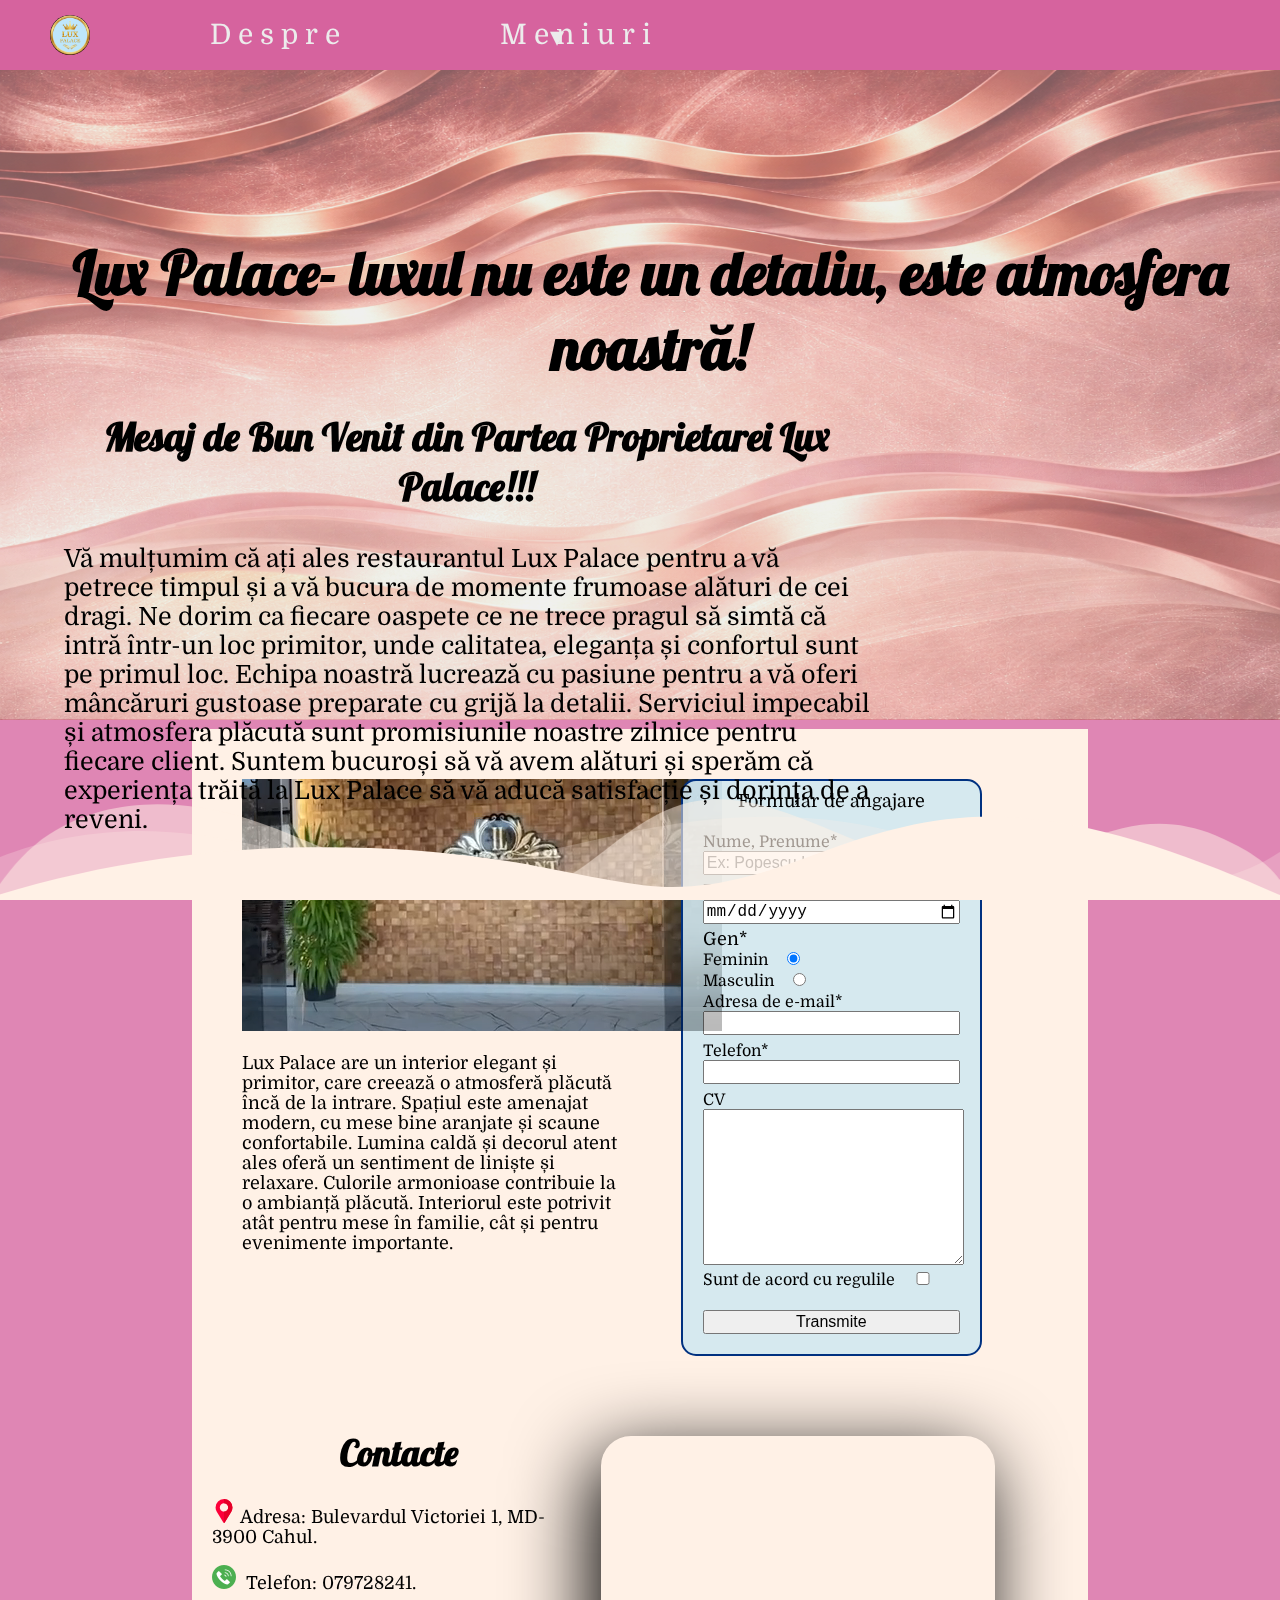
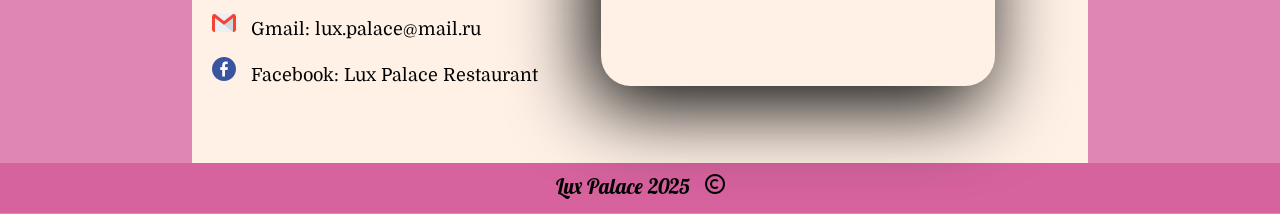
<file: index.html>
<!DOCTYPE html>
<html lang="en">

<head>
    <meta charset="UTF-8">
    <meta name="viewport" content="width=device-width, initial-scale=1.0">
    <link rel="stylesheet" href="css/style.css">
    <link rel="icon" href="images/icon1.png">
    <link rel="stylesheet" href="https://cdnjs.cloudflare.com/ajax/libs/font-awesome/6.1.1/css/all.min.css" />
    <link href="https://unpkg.com/aos@2.3.1/dist/aos.css" rel="stylesheet">
    <script src="js/main.js" defer></script>
    <title>Lux Palace</title>
</head>

<body>
    <header>
        <a href="index.html"><img class="logo" src="images/logo2.png" alt=""></a>
        <nav>
            <ul>

                <li class="despre-li">
                    <a href="pages/despre.html">
                        <span class="span">D</span>
                        <span class="span">e</span>
                        <span class="span">s</span>
                        <span class="span">p</span>
                        <span class="span">r</span>
                        <span class="span">e</span>
                    </a>
                </li>

                <li class="meniuri-li">
                    <ul>
                        <a href="pages/meniuri.html">
                            <span class="span">M</span>
                            <span class="span">e</span>
                            <span class="span">n</span>
                            <span class="span">i</span>
                            <span class="span">u</span>
                            <span class="span">r</span>
                            <span class="span">i</span>
                            <span class="span semn">&#x25BE;</span><span class="semn2">&#x25BE;</span>
                            <li> <a href="pages/meniuri.html#aperitive"> Aperitive</a></li>
                            <li> <a href="pages/meniuri.html#salate"> Salate</a></li>
                            <li> <a href="pages/meniuri.html#supe"> Supe</a></li>
                            <li> <a href="pages/meniuri.html#carne"> Carne</a></li>
                            <li> <a href="pages/meniuri.html#peste"> Pește</a></li>
                            <li> <a href="pages/meniuri.html#paste"> Paste</a></li>
                            <li> <a href="pages/meniuri.html#garnituri"> Garnituri</a></li>
                            <li> <a href="pages/meniuri.html#deserturi"> Deserturi</a></li>
                            <li> <a href="pages/meniuri.html#bauturi"> Băuturi</a></li>

                    </ul>
                    </a>
                </li>
            </ul>
        </nav>
        <i id="hamburger" onclick="mobileMenu()" class="fa-solid fa-bars"></i>
    </header>

    <main>

        <section class="index-section">
            <div class="img-fundal">
                <img src="images/fundal1.png">
            </div>
            <div class="custom-shape-divider-bottom-1765896761 shape-img">
                <svg data-name="Layer 1" xmlns="http://www.w3.org/2000/svg" viewBox="0 0 1200 120"
                    preserveAspectRatio="none">
                    <path
                        d="M0,0V46.29c47.79,22.2,103.59,32.17,158,28,70.36-5.37,136.33-33.31,206.8-37.5C438.64,32.43,512.34,53.67,583,72.05c69.27,18,138.3,24.88,209.4,13.08,36.15-6,69.85-17.84,104.45-29.34C989.49,25,1113-14.29,1200,52.47V0Z"
                        opacity=".25" class="shape-fill"></path>
                    <path
                        d="M0,0V15.81C13,36.92,27.64,56.86,47.69,72.05,99.41,111.27,165,111,224.58,91.58c31.15-10.15,60.09-26.07,89.67-39.8,40.92-19,84.73-46,130.83-49.67,36.26-2.85,70.9,9.42,98.6,31.56,31.77,25.39,62.32,62,103.63,73,40.44,10.79,81.35-6.69,119.13-24.28s75.16-39,116.92-43.05c59.73-5.85,113.28,22.88,168.9,38.84,30.2,8.66,59,6.17,87.09-7.5,22.43-10.89,48-26.93,60.65-49.24V0Z"
                        opacity=".5" class="shape-fill"></path>
                    <path
                        d="M0,0V5.63C149.93,59,314.09,71.32,475.83,42.57c43-7.64,84.23-20.12,127.61-26.46,59-8.63,112.48,12.24,165.56,35.4C827.93,77.22,886,95.24,951.2,90c86.53-7,172.46-45.71,248.8-84.81V0Z"
                        class="shape-fill"></path>
                </svg>
            </div>
            <div class="index-h1">
                <h1 class="fundal-h1 centered">Lux Palace- luxul nu este un detaliu, este atmosfera noastră!</h1>

            </div>
            <div class="index-mesaj">
                <h2>Mesaj de Bun Venit din Partea Proprietarei Lux Palace!!!</h2>
                <p>Vă mulțumim că ați ales restaurantul Lux Palace pentru a vă petrece timpul și a vă bucura de
                    momente frumoase alături de cei dragi. Ne dorim ca fiecare oaspete ce ne trece pragul să
                    simtă că intră într-un loc primitor, unde calitatea, eleganța și confortul sunt pe primul loc.
                    Echipa noastră lucrează cu pasiune pentru a vă oferi mâncăruri gustoase preparate cu grijă la
                    detalii. Serviciul impecabil și atmosfera plăcută sunt promisiunile noastre zilnice pentru
                    fiecare client. Suntem bucuroși să vă avem alături și sperăm că experiența trăită la Lux Palace
                    să vă aducă satisfacție și dorința de a reveni.</p>
            </div>
        </section>
        <section class=" background">
            <div class="row">
                <div class="col-50">
                    <video class="video" controls autoplay muted loop src="video/video.mp4"></video>
                    <p>Lux Palace are un interior elegant și primitor, care creează o atmosferă plăcută încă de la
                        intrare. Spațiul este amenajat modern, cu mese bine aranjate și scaune confortabile.
                        Lumina caldă și decorul atent ales oferă un sentiment de liniște și relaxare. Culorile
                        armonioase contribuie la o ambianță plăcută. Interiorul este potrivit atât pentru mese în
                        familie, cât și pentru evenimente importante.
                    </p>
                </div>
                <div class="col-50">
                    <form method="POST" action="https://sheetdb.io/api/v1/1goq6vtav1sno">

                        <legend> Formular de angajare</legend>
                        <br />
                        <label for="nume">Nume, Prenume*</label> <br />
                        <input placeholder="Ex: Popescu Ion" type="text" id="nume" required name="data[nume]">
                        <br />

                        <label for="data">Data nașterii*</label> <br />
                        <input id="data" type="date" required name="data[data]"> <br />

                        Gen* <br />
                        <label for="feminin">Feminin</label>
                        <input class="radio" type="radio" id="feminin" checked required name="data[gen]"> <br />
                        <label for="masculin">Masculin</label>
                        <input class="radio" type="radio" id="masculin" name="data[gen]"><br />

                        <label for="email">Adresa de e-mail*</label> <br />
                        <input type="email" id="email" required name="data[email]"> <br />

                        <label for="telefon">Telefon*</label> <br />
                        <input id="telefon" type="tel" name="data[telefon]"> <br />


                        <label for="caracteristica">CV</label>

                        <br><textarea id="caracteristica" name="data[cv]" rows="10" cols="30"> </textarea><br />

                        <label for="reguli"> Sunt de acord cu regulile</label>
                        <input class="acord" id="reguli" type="checkbox" />
                        <br />
                        <br />


                        <input type="submit" value="Transmite">


                    </form>
                </div>
            </div>
        </section>
        <section class="contacte background2">
            <div class="contacte-p">
                <h1 class="centered">Contacte</h1>
                <p>
                    <img src="images/icon3.png" class="contacte-icon1"> Adresa: Bulevardul Victoriei 1, MD-3900 Cahul.
                </p>
                <p>
                    <a target="_blank" class="a" href="tel:079728241"><img src="images/icon2.png"
                            class="contacte-icon">Telefon: 079728241.</a>
                </p>
                <p>
                    <a target="_blank" class="a" href="mailto:lux.palace@mail.ru"><img src="images/icon5.png"
                            class="contacte-icon"> Gmail: lux.palace@mail.ru</a>
                </p>
                <p>
                    <a target="_blank" class="a" href="https://www.facebook.com/luxpalacerestaurant">
                        <img src="images/icon4.png" class="contacte-icon"> Facebook: Lux Palace Restaurant</a>
                </p>
            </div>
            <div class="contacte-iframe">
                <iframe
                    src="https://www.google.com/maps/embed?pb=!1m18!1m12!1m3!1d2931.858506672712!2d28.190936999999998!3d45.903141!2m3!1f0!2f0!3f0!3m2!1i1024!2i768!4f13.1!3m3!1m2!1s0x40b65c934d5a92ab%3A0x1bb59cc0e1524560!2sLux%20Palace%20Restaurant!5e1!3m2!1sru!2s!4v1765805003244!5m2!1sru!2s"
                    style="border:0;" allowfullscreen="" loading="lazy"
                    referrerpolicy="no-referrer-when-downgrade"></iframe>
            </div>

        </section>
    </main>
    <footer class="footer">
        <span>Lux Palace 2025 </span>
        <img class="copy" src="images/icon6.png" alt="">
        <!-- <h6>Acest web site a fost realizat în cadrul competiției "Tekwil junior Ambassadors" organizată de proiectul -->
        <!-- "Tekwil în fiecare școală" și nu reflectă neapărat opinia proiectului</h6> -->
    </footer>

</body>

</html>
</file>
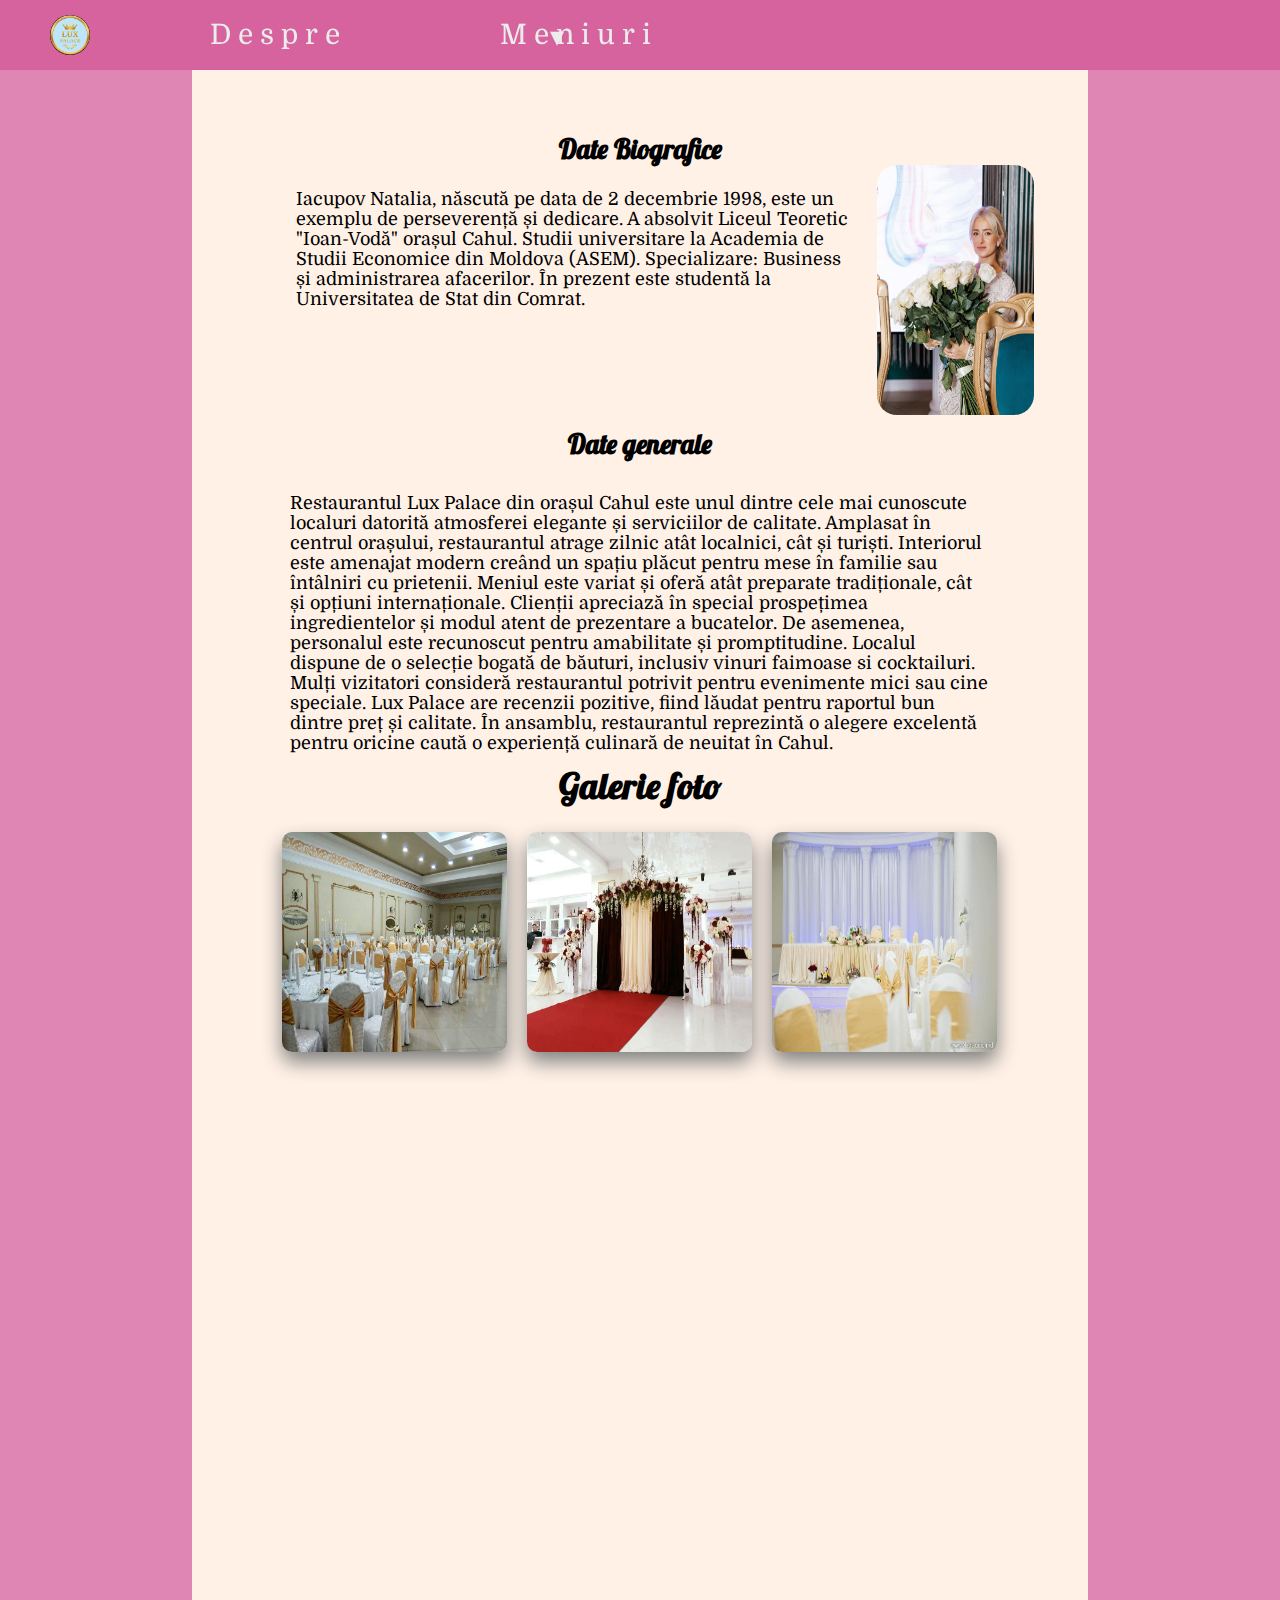
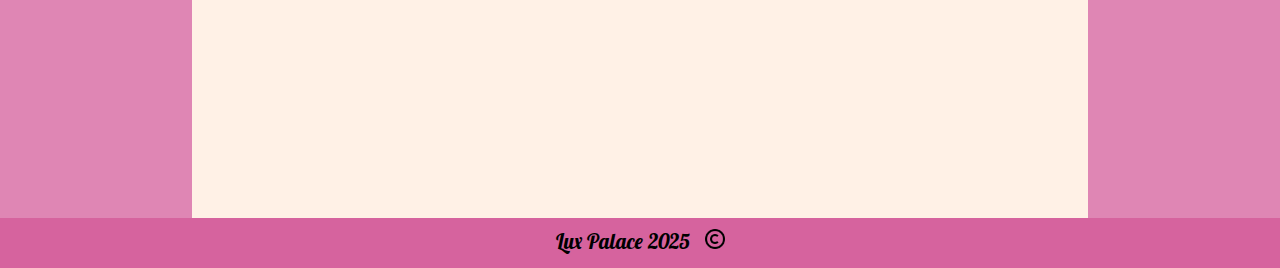
<file: pages/despre.html>
<!DOCTYPE html>
<html lang="en">

<head>
    <meta charset="UTF-8">
    <meta name="viewport" content="width=device-width, initial-scale=1.0">
    <link rel="stylesheet" href="../css/style.css">
    <link rel="icon" href="../images/icon1.png">
    <link rel="stylesheet" href="https://cdnjs.cloudflare.com/ajax/libs/font-awesome/6.1.1/css/all.min.css" />
    <link href="https://unpkg.com/aos@2.3.1/dist/aos.css" rel="stylesheet">
    <link rel="stylesheet" href="../css/lightbox.css" defer>
    <script src="https://unpkg.com/aos@2.3.1/dist/aos.js"></script>
    <script src="../js/lightbox.js" defer></script>
    <script src="../js/main.js" defer></script>
    <title>Lux Palace</title>
</head>

<body>
    <header>
        <a class="a" href="../index.html"><img class="logo" src="../images/logo2.png" alt=""></a>
        <nav>
            <ul>

                <li class="despre-li">
                    <a class="a" href="despre.html">
                        <span class="span">D</span>
                        <span class="span">e</span>
                        <span class="span">s</span>
                        <span class="span">p</span>
                        <span class="span">r</span>
                        <span class="span">e</span>
                    </a>
                </li>

                <li class="meniuri-li">
                    <ul>
                        <a class="a" href="meniuri.html">
                            <span class="span">M</span>
                            <span class="span">e</span>
                            <span class="span">n</span>
                            <span class="span">i</span>
                            <span class="span">u</span>
                            <span class="span">r</span>
                            <span class="span">i</span>
                            <span class="semn">&#x25BE;</span><span class="semn2">&#x25BE;</span>
                            <li> <a href="../pages/meniuri.html#aperitive"> Aperitive</a></li>
                            <li> <a href="../pages/meniuri.html#salate"> Salate</a></li>
                            <li> <a href="../pages/meniuri.html#supe"> Supe</a></li>
                            <li> <a href="../pages/meniuri.html#carne"> Carne</a></li>
                            <li> <a href="../pages/meniuri.html#peste"> Pește</a></li>
                            <li> <a href="../pages/meniuri.html#paste"> Paste</a></li>
                            <li> <a href="../pages/meniuri.html#deserturi"> Deserturi</a></li>
                            <li> <a href="../pages/meniuri.html#bauturi"> Băuturi</a></li>

                    </ul>
                    </a>
                </li>
            </ul>
        </nav>
        <i id="hamburger" onclick="mobileMenu()" class="fa-solid fa-bars"></i>
    </header>
    <main>
        <section class="background">

            <div class="biografie">
                <h2 class="centered biografie-h2">Date Biografice</h2>
                <a target="_blank" href="../images/proprietara.jpg"><img class="img-biografie"
                        src="../images/proprietara.jpg" alt=""></a>
                <p class="biografie-p">
                    Iacupov Natalia, născută pe data de 2 decembrie 1998, este un exemplu de perseverență și dedicare. A
                    absolvit Liceul Teoretic "Ioan-Vodă" orașul Cahul. Studii universitare la Academia de Studii
                    Economice din Moldova (ASEM).
                    Specializare: Business și administrarea afacerilor. În prezent este studentă la Universitatea de
                    Stat din Comrat.

                </p>
            </div>
        </section>



        <section class="background">
            <div class="">
                <h2 class="generale-h2">Date generale</h2>
                <p class="despre-p">Restaurantul Lux Palace din orașul Cahul este unul dintre cele mai cunoscute
                    localuri datorită
                    atmosferei elegante și serviciilor de calitate. Amplasat în centrul orașului, restaurantul atrage
                    zilnic atât localnici, cât și turiști. Interiorul este amenajat modern creând un spațiu plăcut
                    pentru mese în familie sau întâlniri cu prietenii. Meniul este variat și oferă atât preparate
                    tradiționale, cât și opțiuni internaționale. Clienții apreciază în special prospețimea
                    ingredientelor și modul atent de prezentare a bucatelor. De asemenea, personalul este recunoscut
                    pentru amabilitate și promptitudine. Localul dispune de o selecție bogată de băuturi, inclusiv vinuri
                    faimoase si cocktailuri. Mulți vizitatori consideră restaurantul potrivit pentru evenimente mici sau
                    cine speciale. Lux Palace are recenzii pozitive, fiind lăudat pentru raportul bun dintre preț și
                    calitate. În ansamblu, restaurantul reprezintă o alegere excelentă pentru oricine caută o experiență
                    culinară de neuitat în Cahul.</p>

            </div>
        </section>
        <section class="background">
            <h1>Galerie foto</h1>
            <div class="galerie">
                <a data-aos="zoom-in" data-aos-delay="200" href="../images/s1.jpg">
                    <img src="../images/s1.jpg">
                </a>

                <a data-aos="zoom-in" data-aos-delay="200" href="../images/s2.jpg">
                    <img src="../images/s2.jpg">
                </a>
                <a data-aos="zoom-in" data-aos-delay="200" href="../images/s3.jpg">
                    <img src="../images/s3.jpg">
                </a>
                <a data-aos="zoom-in" data-aos-delay="200" href="../images/s4.jpg">
                    <img src="../images/s4.jpg">
                </a>
                <a data-aos="zoom-in" data-aos-delay="200" href="../images/s5.jpg">
                    <img src="../images/s5.jpg">
                </a>
                <a data-aos="zoom-in" data-aos-delay="200" href="../images/s6.jpg">
                    <img src="../images/s6.jpg">
                </a>
                <a data-aos="zoom-in" data-aos-delay="200" href="../images/s7.jpg">
                    <img src="../images/s7.jpg">
                </a>
                <a data-aos="zoom-in" data-aos-delay="200" href="../images/s8.jpg">
                    <img src="../images/s8.jpg">
                </a>
                <a data-aos="zoom-in" data-aos-delay="200" href="../images/s9.jpg">
                    <img src="../images/s9.jpg">
                </a>
                <a data-aos="zoom-in" data-aos-delay="200" href="../images/s10.jpg">
                    <img src="../images/s10.jpg">
                </a>
                <a data-aos="zoom-in" data-aos-delay="200" href="../images/s11.jpg">
                    <img src="../images/s11.jpg">
                </a>
                <a data-aos="zoom-in" data-aos-delay="200" href="../images/s12.jpg">
                    <img src="../images/s12.jpg">
                </a>

            </div>
        </section>
    </main>
    <footer class="footer">
        <span>Lux Palace 2025 </span>
        <img class="copy" src="../images/icon6.png" alt="">
    </footer>
    <!-- <h6>Acest web site a fost realizat în cadrul competiției "Tekwil junior Ambassadors" organizată de proiectul -->
    <!-- "Tekwil în fiecare școală" și nu reflectă neapărat opinia proiectului</h6> -->
</body>

</html>
</file>
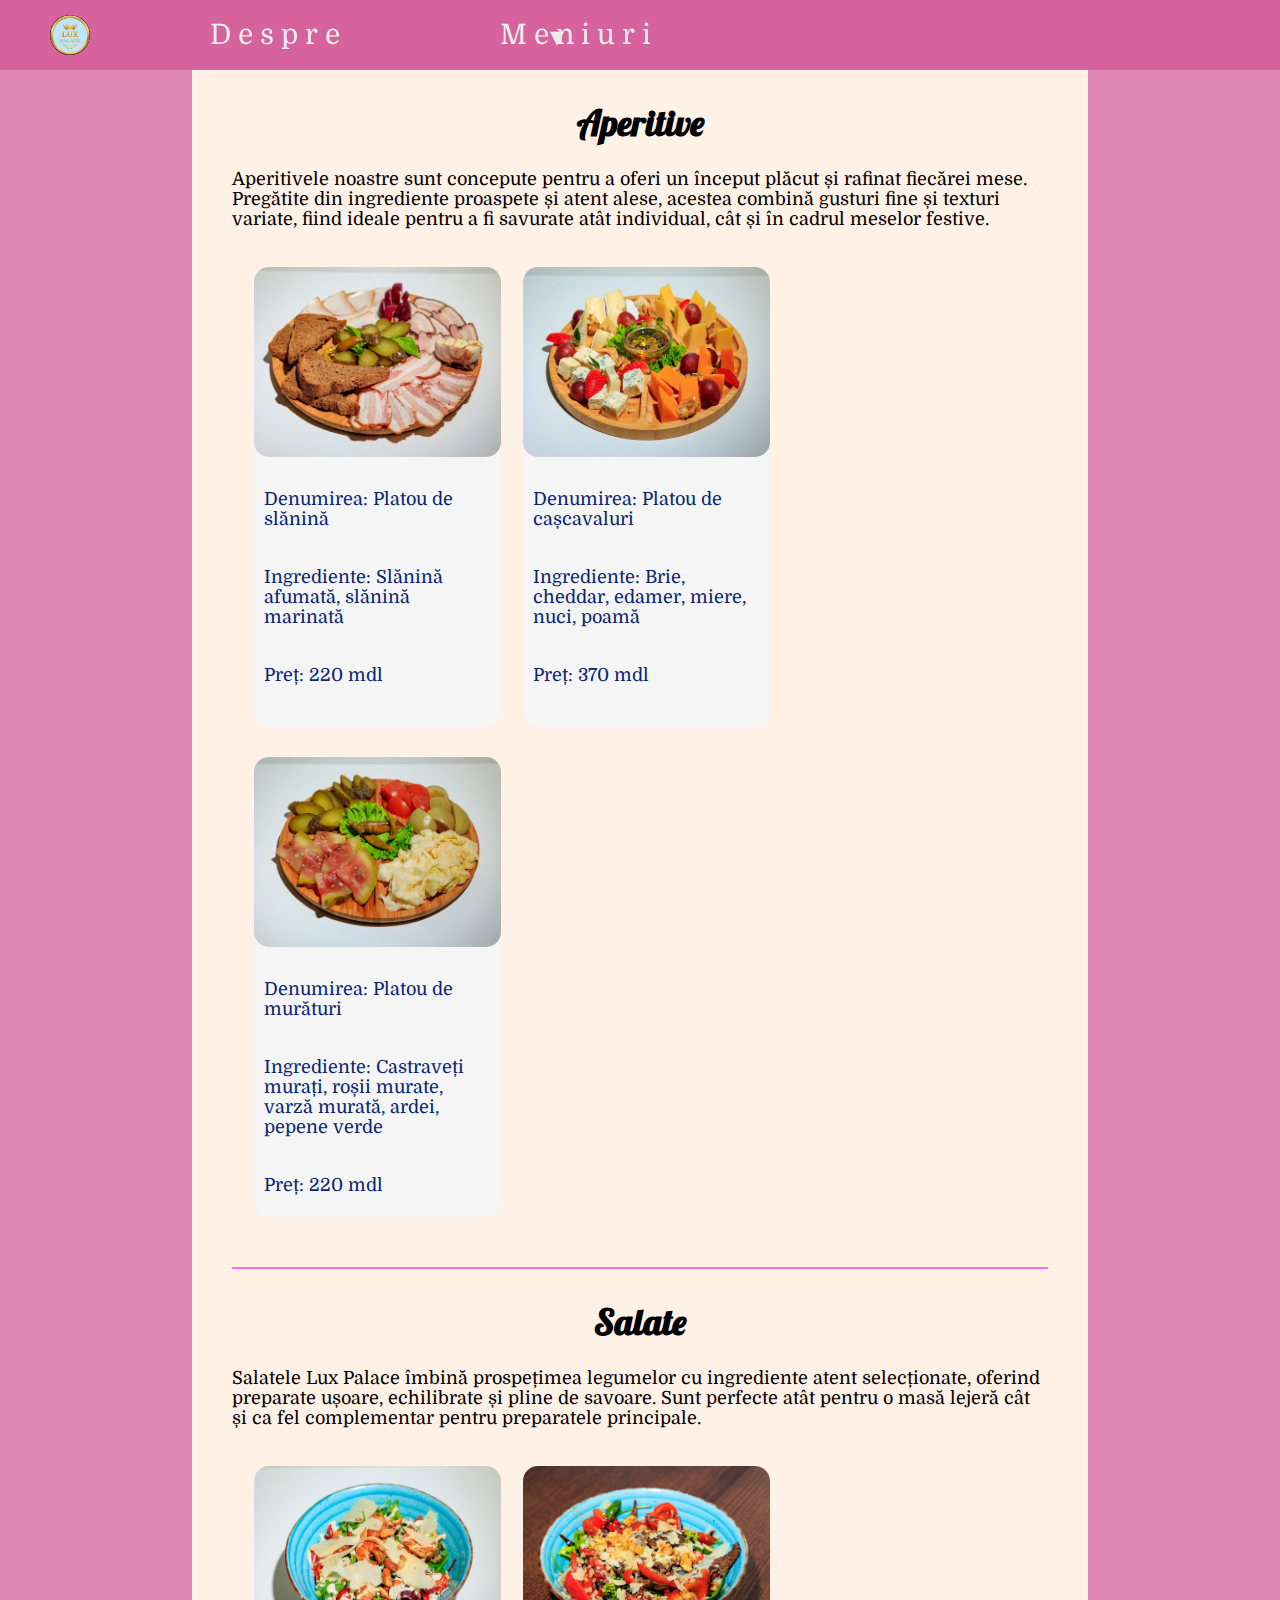
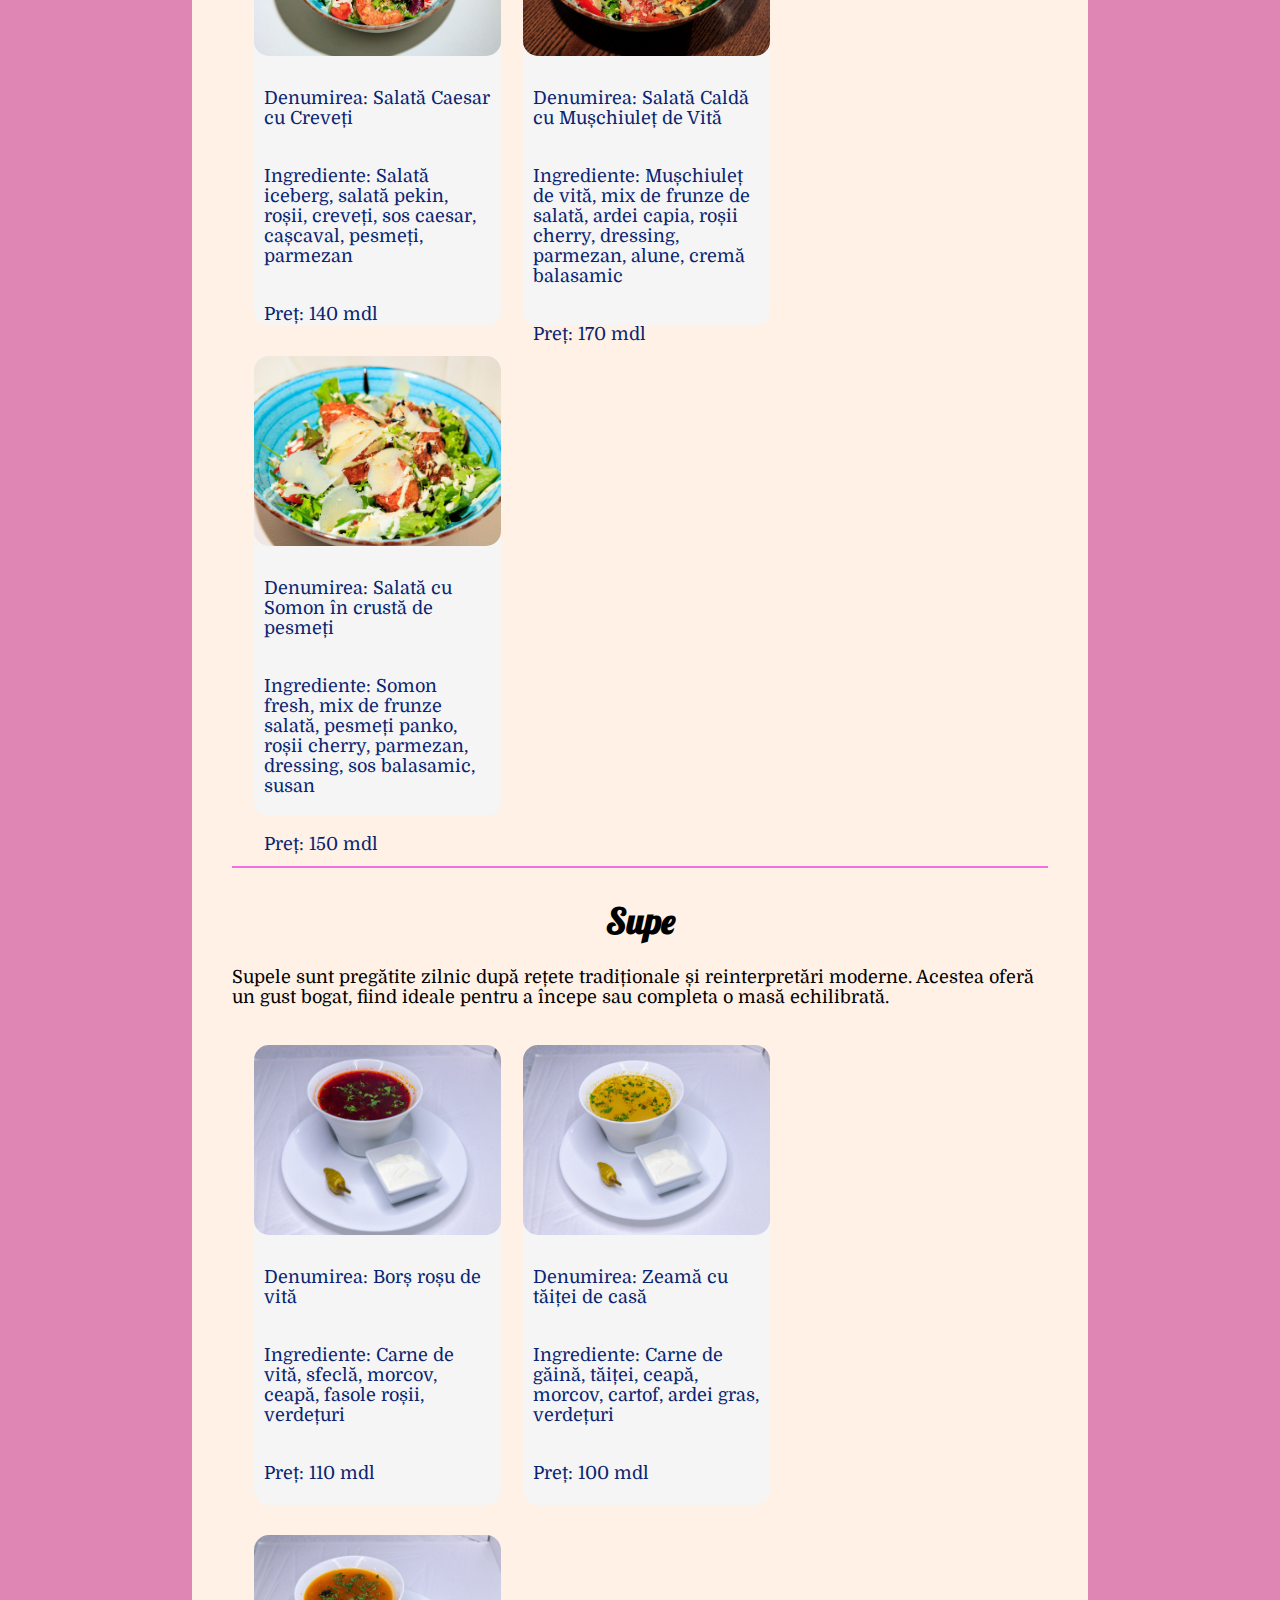
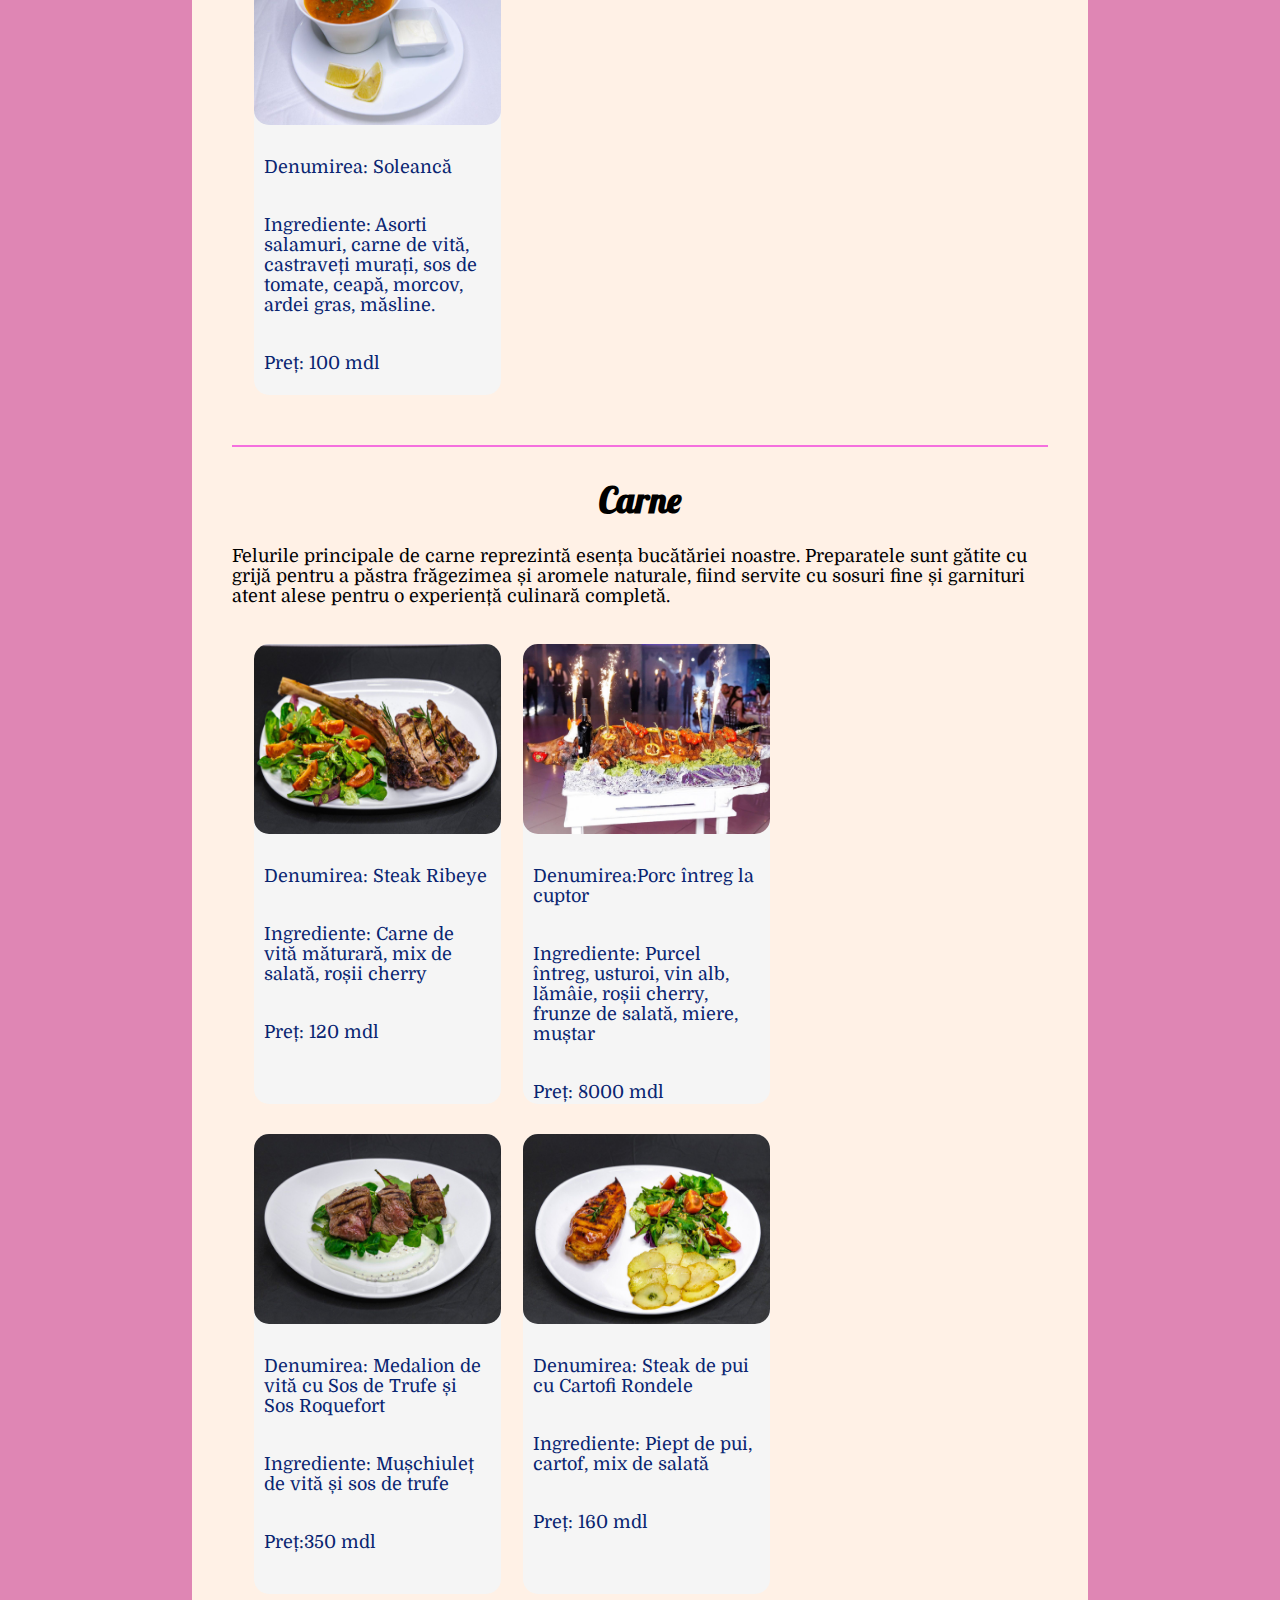
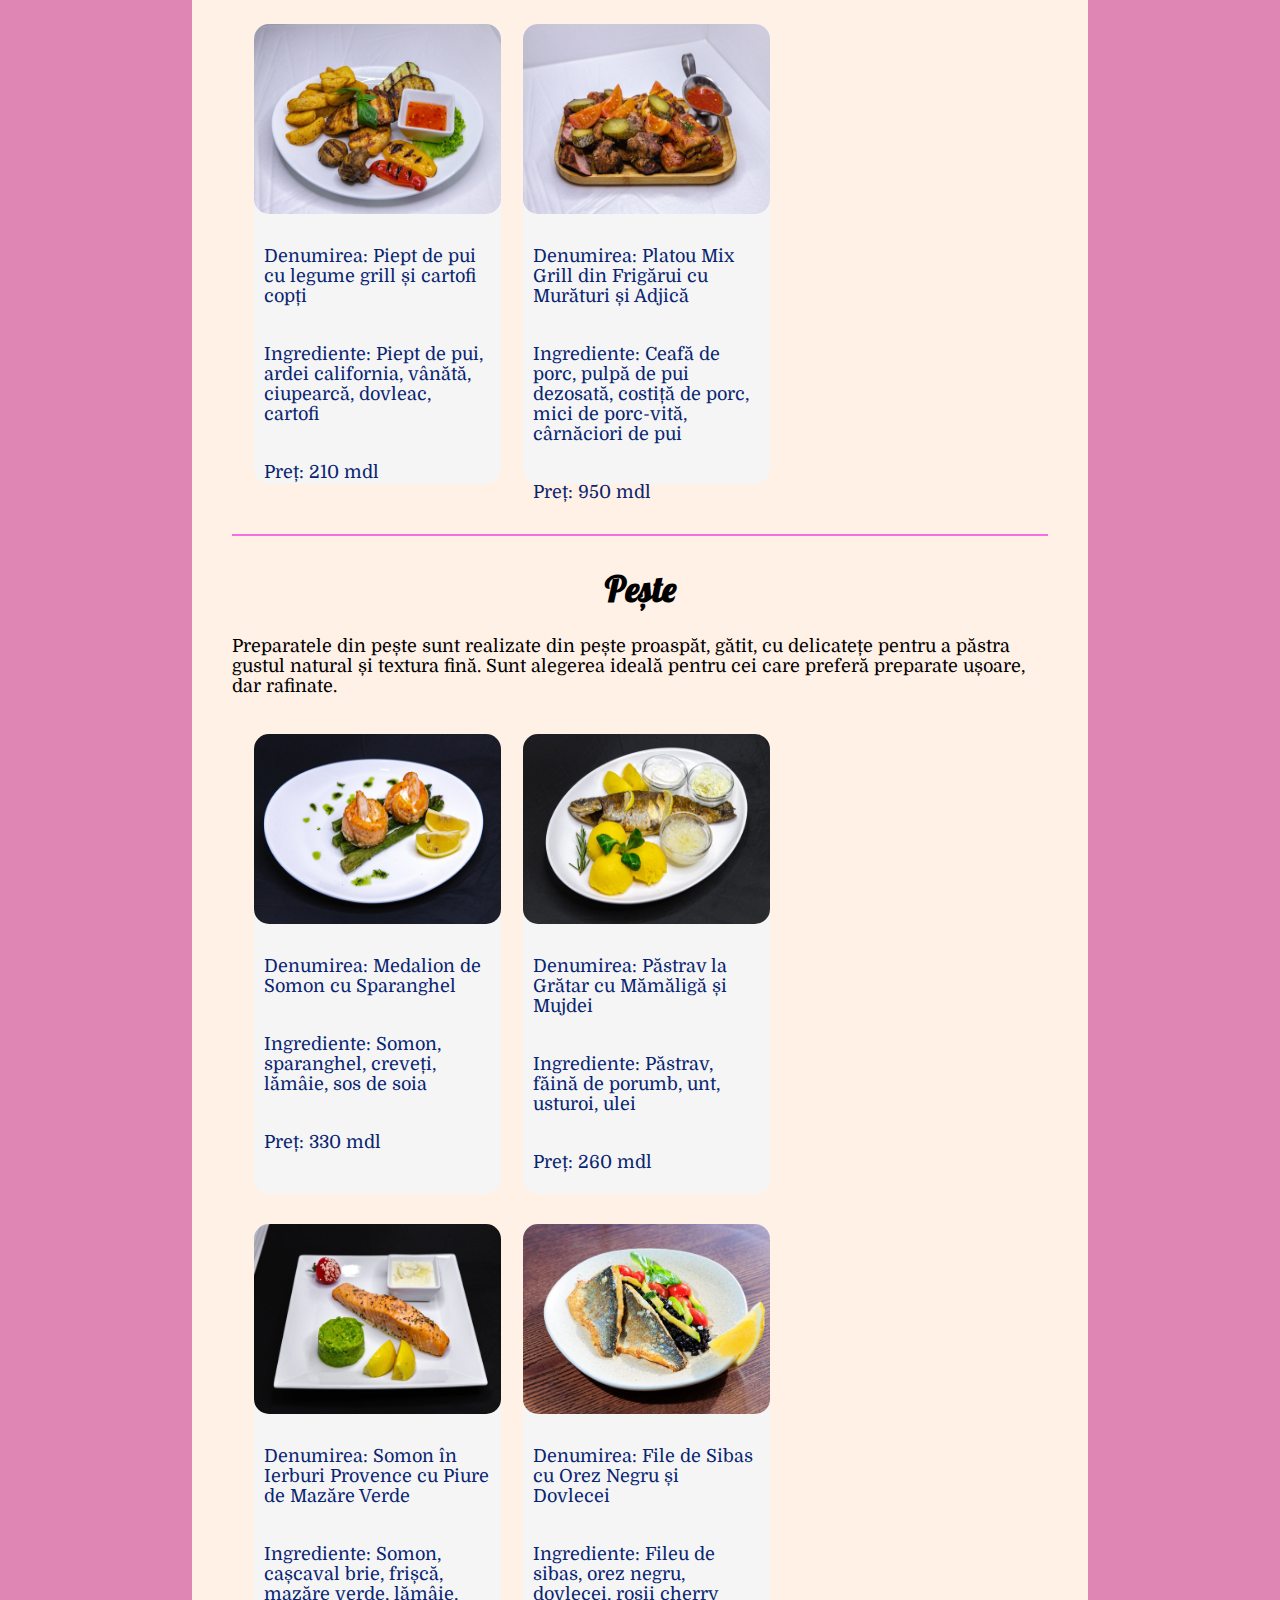
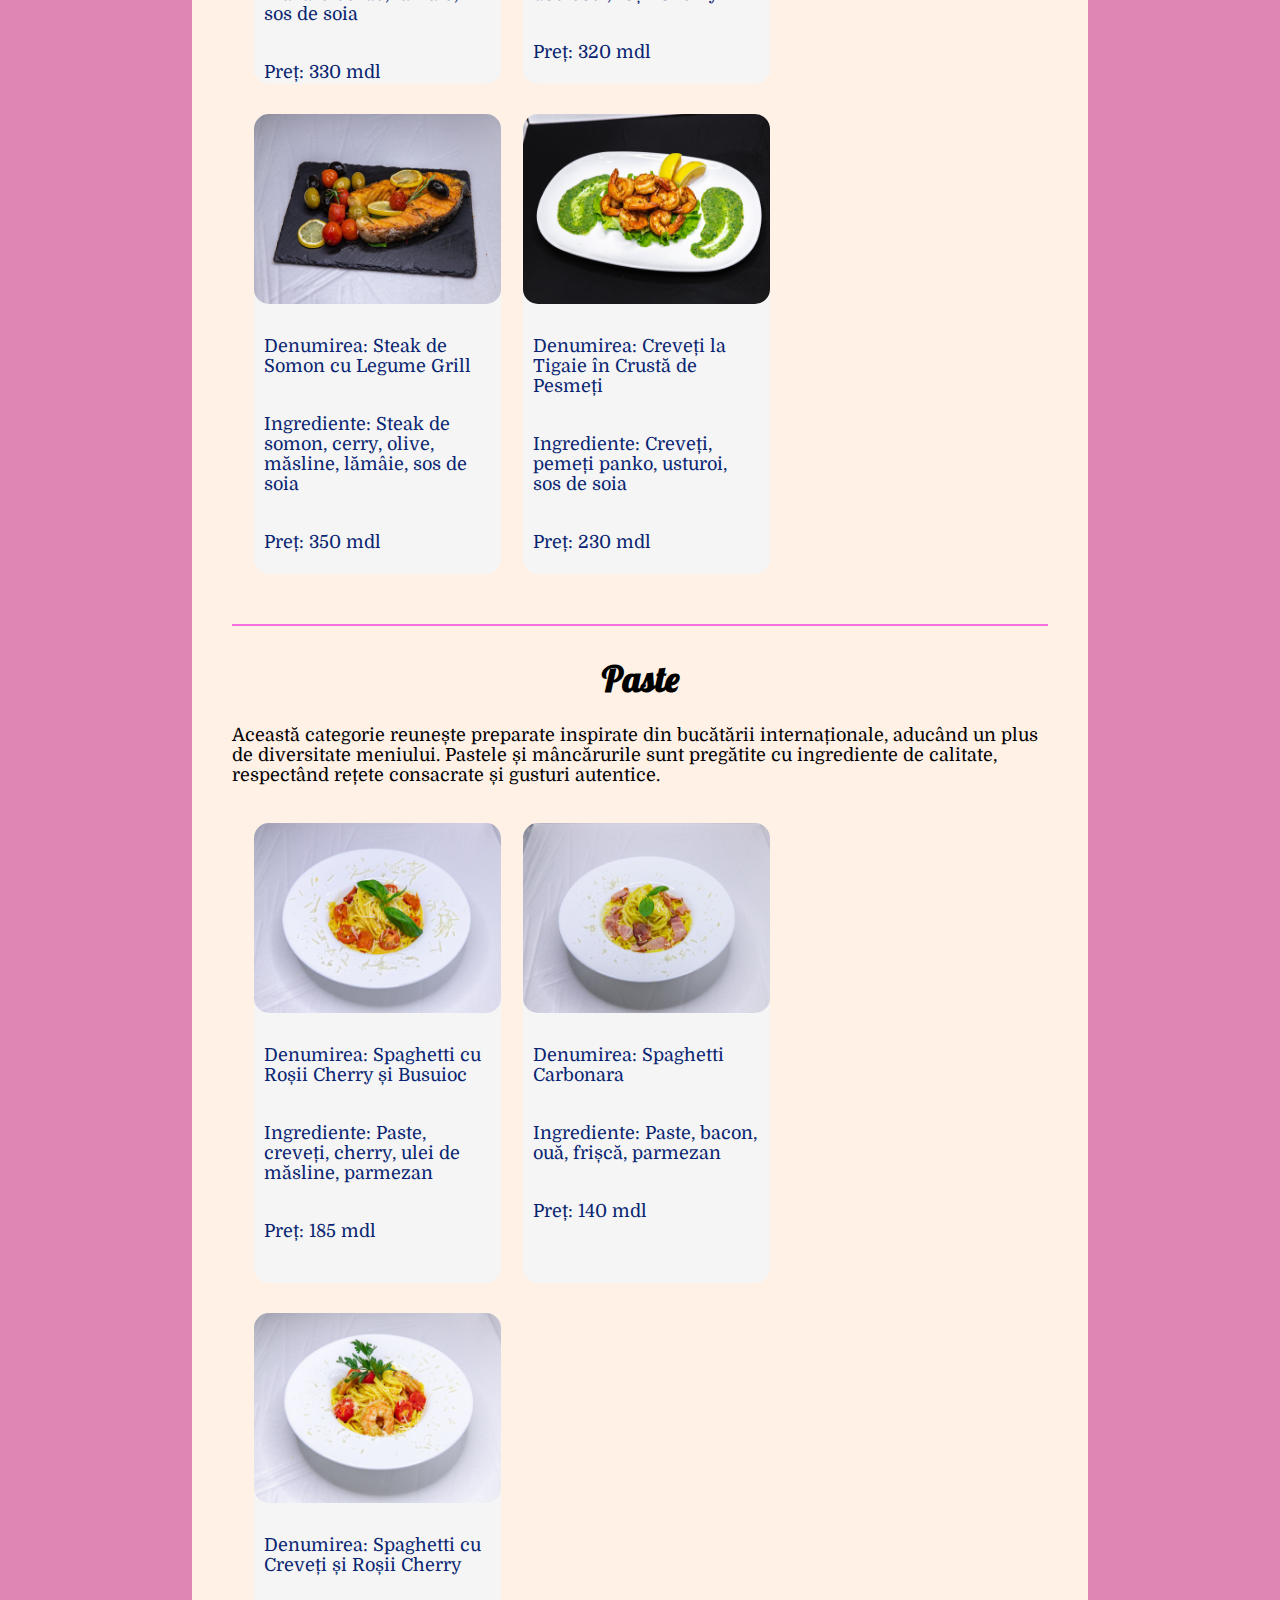
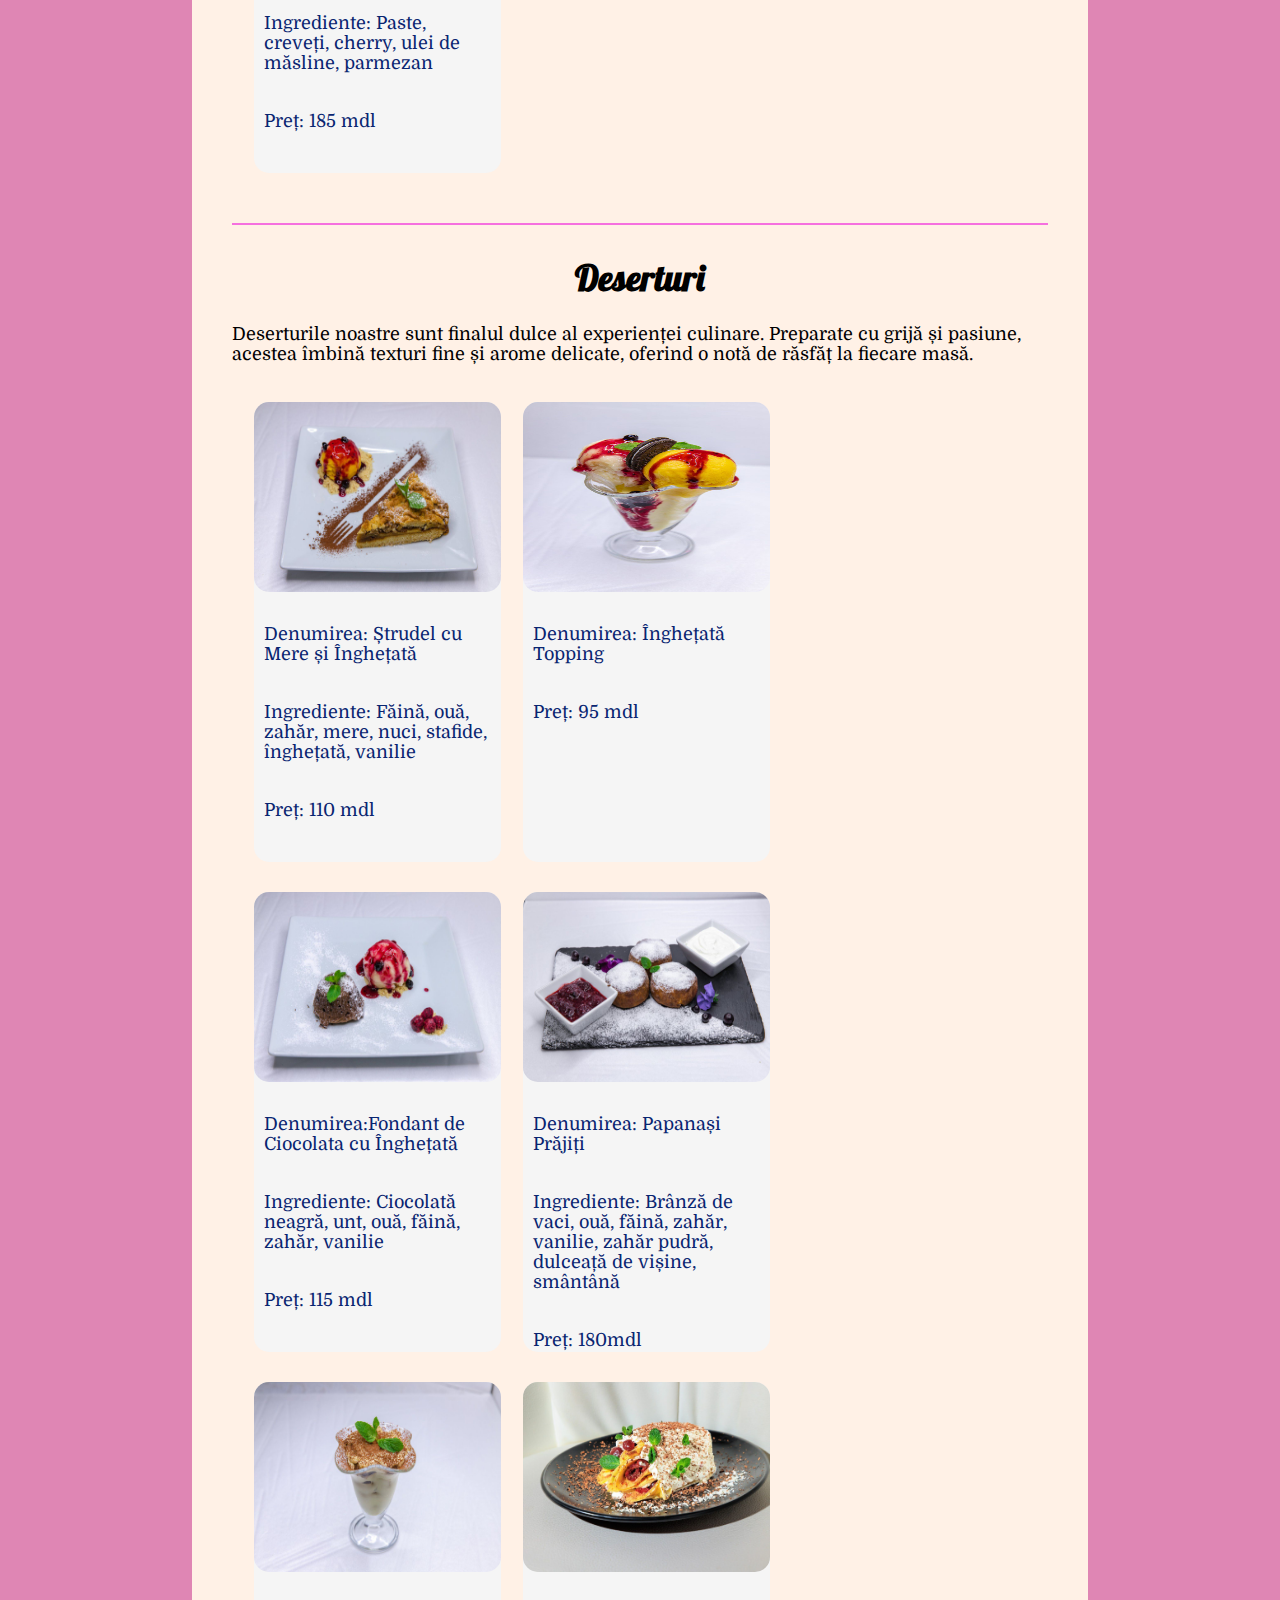
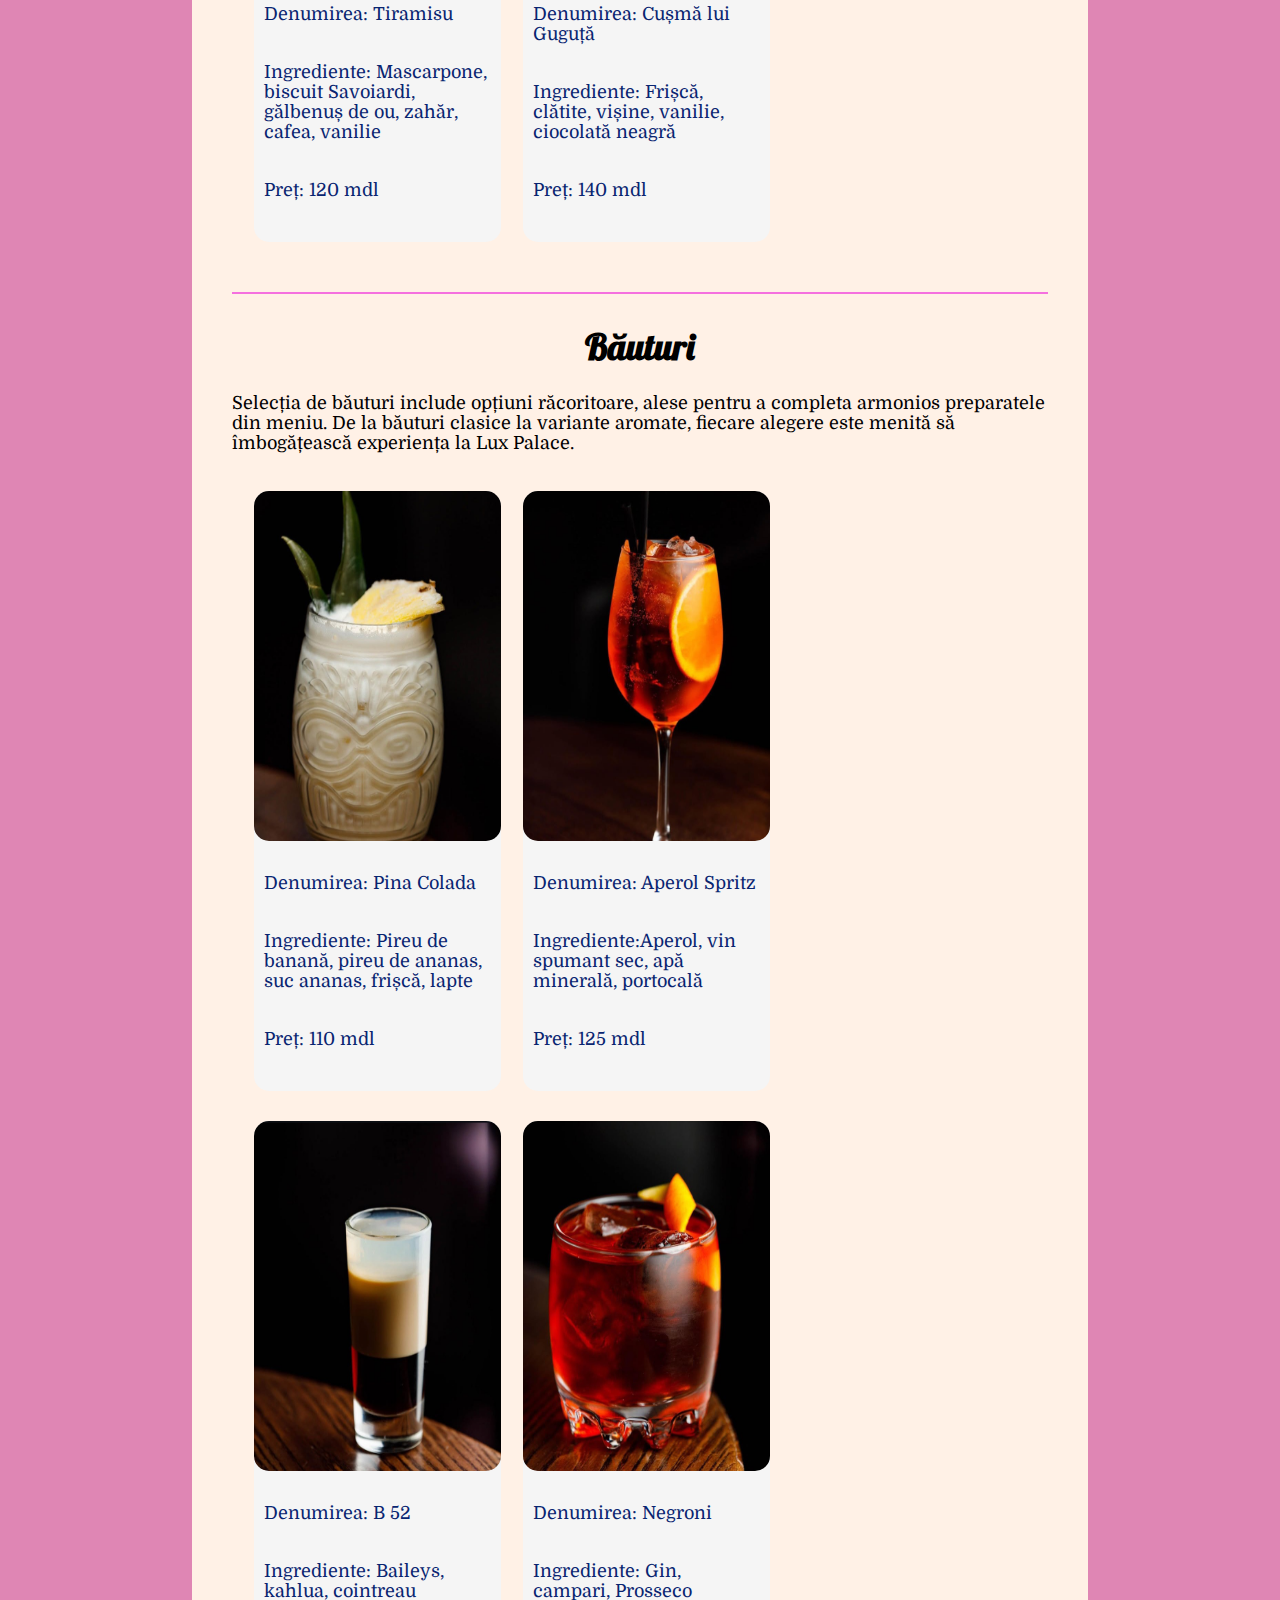
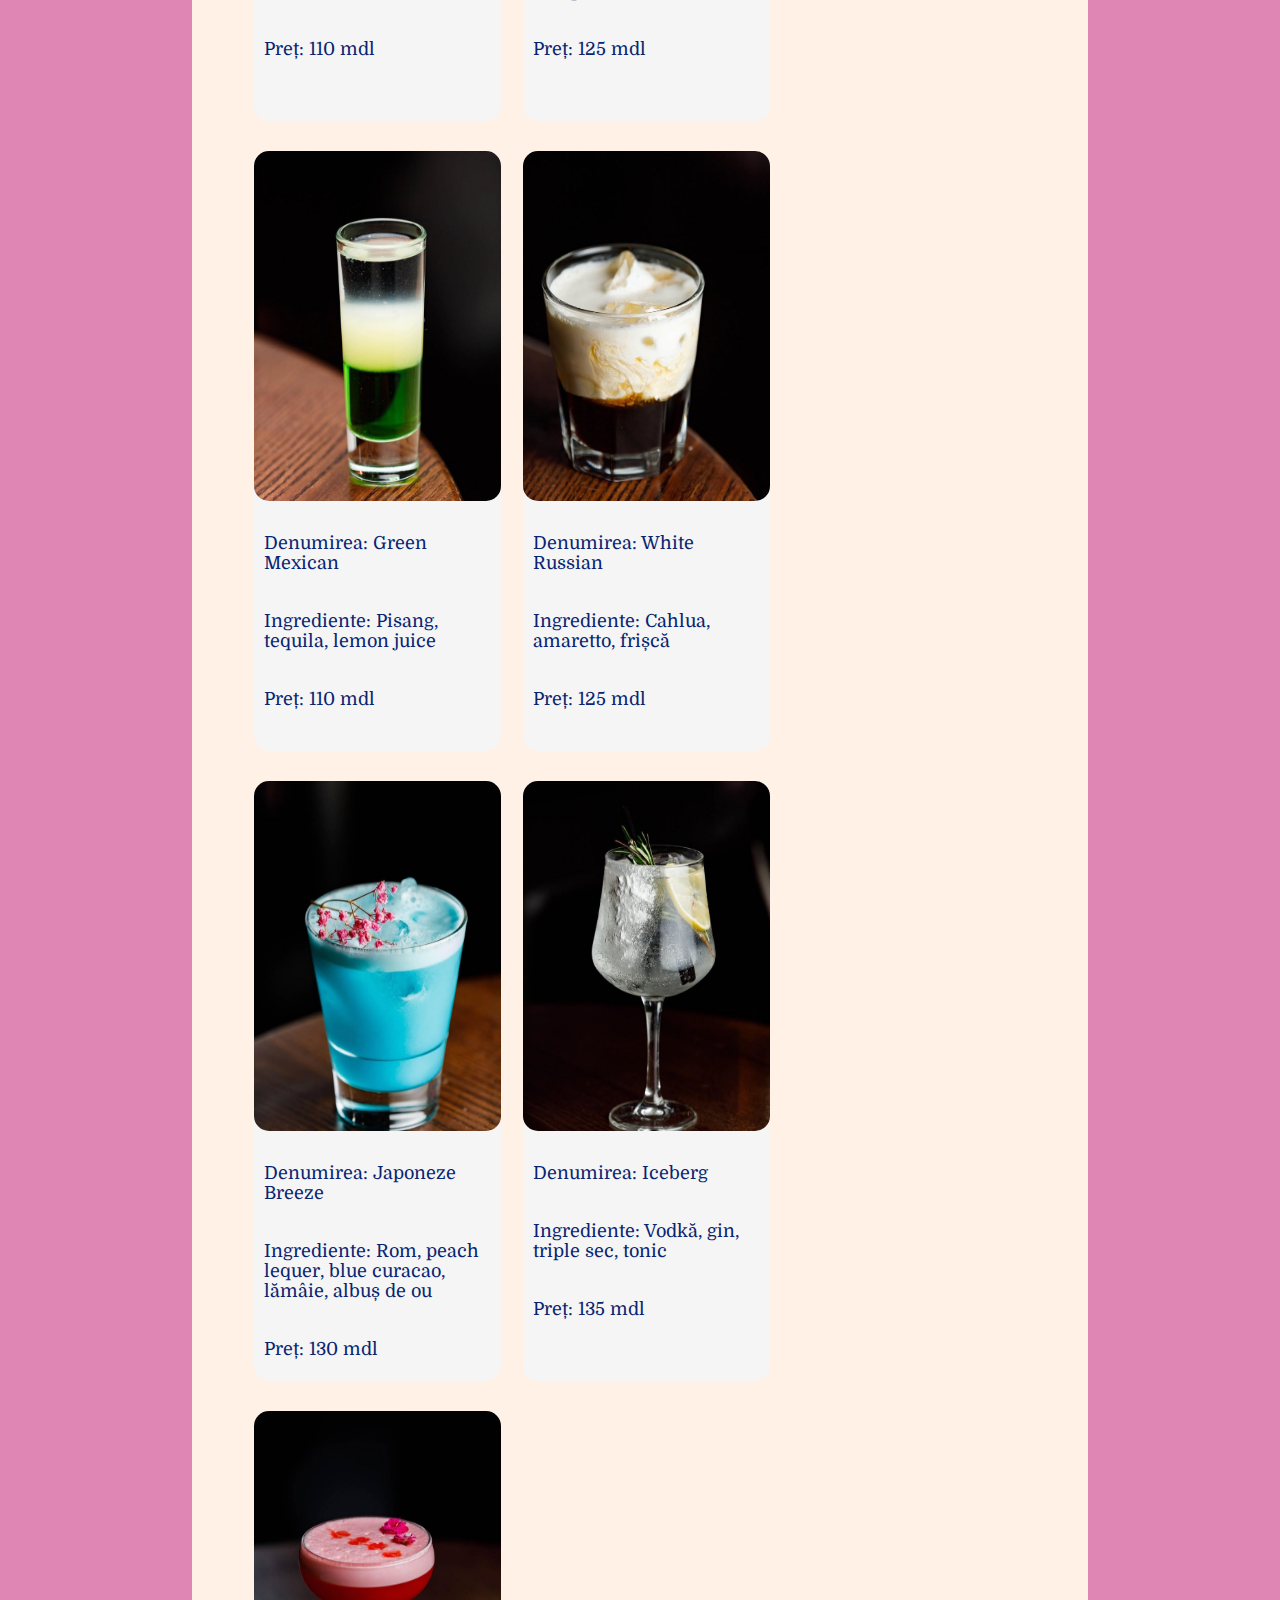
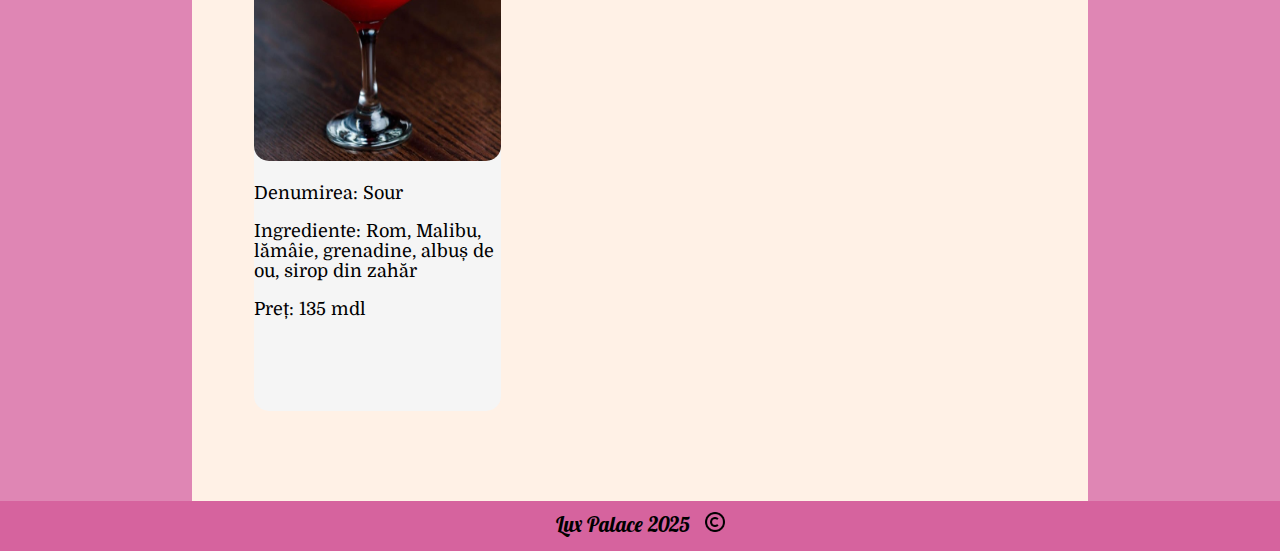
<file: pages/meniuri.html>
<!DOCTYPE html>
<html lang="en">

<head>
    <meta charset="UTF-8">
    <meta name="viewport" content="width=device-width, initial-scale=1.0">
    <link rel="stylesheet" href="../css/style.css">
    <link rel="icon" href="../images/icon1.png">
    <link rel="stylesheet" href="https://cdnjs.cloudflare.com/ajax/libs/font-awesome/6.1.1/css/all.min.css" />
    <link href="https://unpkg.com/aos@2.3.1/dist/aos.css" rel="stylesheet">
    <script src="../js/main.js" defer></script>
    <title>Lux Palace</title>
</head>

<body>
    <header>
        <a class="a" href="../index.html"><img class="logo" src="../images/logo2.png" alt=""></a>
        <nav>
            <ul>
                <li class="despre-li">
                    <a class="a" href="despre.html">
                        <span class="span">D</span>
                        <span class="span">e</span>
                        <span class="span">s</span>
                        <span class="span">p</span>
                        <span class="span">r</span>
                        <span class="span">e</span>
                    </a>
                </li>

                <li class="meniuri-li">
                    <ul>
                        <a class="a" href="meniuri.html">
                            <span class="span">M</span>
                            <span class="span">e</span>
                            <span class="span">n</span>
                            <span class="span">i</span>
                            <span class="span">u</span>
                            <span class="span">r</span>
                            <span class="span">i</span>
                            <span class="semn">&#x25BE;</span> <span class="semn2">&#x25BE;</span>
                            <li> <a href="meniuri.html#aperitive"> Aperitive</a></li>
                            <li> <a href="meniuri.html#salate"> Salate</a></li>
                            <li> <a href="meniuri.html#supe"> Supe</a></li>
                            <li> <a href="meniuri.html#carne"> Carne</a></li>
                            <li> <a href="meniuri.html#pește"> Pește</a></li>
                            <li> <a href="meniuri.html#paste"> Paste</a></li>
                            <li> <a href="meniuri.html#deserturi"> Deserturi</a></li>
                            <li> <a href="meniuri.html#bauturi"> Băuturi</a></li>

                    </ul>
                    </a>
                </li>
            </ul>
        </nav>
        <i id="hamburger" onclick="mobileMenu()" class="fa-solid fa-bars"></i>
    </header>




    <main>
        <section class="background">
            <div class="meniu">
                <div class="aperitive-container">
                    <h1 id="aperitive"> Aperitive </h1>
                    <p> Aperitivele noastre sunt concepute pentru a oferi un început plăcut și rafinat fiecărei
                        mese.
                        Pregătite din ingrediente proaspete și atent alese, acestea combină gusturi fine și texturi
                        variate, fiind ideale pentru a fi savurate atât individual, cât și în cadrul meselor
                        festive.
                    </p>
                    <div class="aperitive">
                        <div class="img-aperitive">
                            <img src="../images/img.69.jpg">
                            <p>Denumirea: Platou de slănină</p>
                            <p>Ingrediente: Slănină afumată, slănină marinată</p>
                            <p>Preț: 220 mdl</p>

                        </div>

                        <div class="img-aperitive">
                            <img src="../images/img.68.jpg">
                            <p>Denumirea: Platou de cașcavaluri</p>
                            <p>Ingrediente: Brie, cheddar, edamer, miere, nuci, poamă</p>
                            <p>Preț: 370 mdl</p>
                        </div>

                        <div class="img-aperitive">
                            <img src="../images/img.67.jpg">
                            <p>Denumirea: Platou de murături</p>
                            <p>Ingrediente: Castraveți murați, roșii murate, varză murată, ardei, pepene verde</p>
                            <p>Preț: 220 mdl</p>
                        </div>

                    </div>

                </div>

                <div class="aperitive-container2">
                    <h1 id="salate"> Salate </h1>
                    <p> Salatele Lux Palace îmbină prospețimea legumelor cu ingrediente atent selecționate, oferind
                        preparate ușoare, echilibrate și pline de savoare.
                        Sunt perfecte atât pentru o masă lejeră cât și ca fel complementar pentru preparatele
                        principale.
                    </p>
                    <div class="aperitive">
                        <div class="img-aperitive">

                            <img src="../images/img8.jpg">
                            <p>Denumirea: Salată Caesar cu Creveți</p>
                            <p>Ingrediente: Salată iceberg, salată pekin, roșii, creveți, sos caesar, cașcaval,
                                pesmeți, parmezan</p>
                            <p>Preț: 140 mdl</p>

                        </div>

                        <div class="img-aperitive">
                            <img src="../images/img19.jpg">
                            <p>Denumirea: Salată Caldă cu Mușchiuleț de Vită</p>
                            <p>Ingrediente: Mușchiuleț de vită, mix de frunze de salată, ardei capia, roșii cherry,
                                dressing, parmezan, alune, cremă balasamic</p>
                            <p>Preț: 170 mdl</p>
                        </div>

                        <div class="img-aperitive">
                            <img src="../images/img21.jpg">
                            <p>Denumirea: Salată cu Somon în crustă de pesmeți</p>
                            <p>Ingrediente: Somon fresh, mix de frunze salată, pesmeți panko, roșii cherry, parmezan,
                                dressing, sos balasamic, susan</p>
                            <p>Preț: 150 mdl</p>
                        </div>

                    </div>

                </div>

                <div class="aperitive-container2">
                    <h1 id="supe"> Supe </h1>
                    <p> Supele sunt pregătite zilnic după rețete tradiționale și reinterpretări moderne. Acestea oferă
                        un gust bogat, fiind ideale pentru a începe sau completa o masă echilibrată.
                    </p>
                    <div class="aperitive">
                        <div class="img-aperitive">

                            <img src="../images/img56.jpg">
                            <p>Denumirea: Borș roșu de vită</p>
                            <p>Ingrediente: Carne de vită, sfeclă, morcov, ceapă, fasole roșii, verdețuri</p>
                            <p>Preț: 110 mdl</p>

                        </div>

                        <div class="img-aperitive">
                            <img src="../images/img57.jpg">
                            <p>Denumirea: Zeamă cu tăiței de casă</p>
                            <p>Ingrediente: Carne de găină, tăiței, ceapă, morcov, cartof, ardei gras, verdețuri</p>
                            <p>Preț: 100 mdl</p>
                        </div>

                        <div class="img-aperitive">
                            <img src="../images/img58.jpg">
                            <p>Denumirea: Soleancă</p>
                            <p>Ingrediente: Asorti salamuri, carne de vită, castraveți murați, sos de tomate, ceapă,
                                morcov, ardei gras, măsline.</p>
                            <p>Preț: 100 mdl</p>
                        </div>

                    </div>

                </div>


                <div class="aperitive-container2">
                    <h1 id="carne"> Carne</h1>
                    <p>Felurile principale de carne reprezintă esența bucătăriei noastre. Preparatele sunt gătite cu
                        grijă pentru a păstra frăgezimea
                        și aromele naturale, fiind servite cu sosuri fine și garnituri atent alese pentru o experiență
                        culinară completă.
                    </p>
                    <div class="aperitive">
                        <div class="img-aperitive">

                            <img src="../images/img16.jpg">
                            <p>Denumirea: Steak Ribeye</p>
                            <p>Ingrediente: Carne de vită măturară, mix de salată, roșii cherry</p>
                            <p>Preț: 120 mdl</p>

                        </div>

                        <div class="img-aperitive">
                            <img src="../images/img14.jpg">
                            <p>Denumirea:Porc întreg la cuptor</p>
                            <p>Ingrediente: Purcel întreg, usturoi, vin alb, lămâie, roșii cherry, frunze de salată,
                                miere, muștar</p>
                            <p>Preț: 8000 mdl</p>
                        </div>

                        <div class="img-aperitive">
                            <img src="../images/img28.jpg">
                            <p>Denumirea: Medalion de vită cu Sos de Trufe și Sos Roquefort</p>
                            <p>Ingrediente: Mușchiuleț de vită și sos de trufe</p>
                            <p>Preț:350 mdl</p>
                        </div>

                        <div class="img-aperitive">
                            <img src="../images/img31.jpg">
                            <p>Denumirea: Steak de pui cu Cartofi Rondele</p>
                            <p>Ingrediente: Piept de pui, cartof, mix de salată</p>
                            <p>Preț: 160 mdl</p>

                        </div>

                        <div class="img-aperitive">
                            <img src="../images/img51.jpg">
                            <p>Denumirea: Piept de pui cu legume grill și cartofi copți</p>
                            <p>Ingrediente: Piept de pui, ardei california, vânătă, ciupearcă, dovleac, cartofi</p>
                            <p>Preț: 210 mdl</p>

                        </div>

                        <div class="img-aperitive">
                            <img src="../images/img12.jpg">
                            <p>Denumirea: Platou Mix Grill din Frigărui cu Murături și Adjică </p>
                            <p>Ingrediente: Ceafă de porc, pulpă de pui dezosată, costiță de porc, mici de porc-vită,
                                cârnăciori de pui</p>
                            <p>Preț: 950 mdl</p>

                        </div>
                    </div>

                </div>


                <div class="aperitive-container2">
                    <h1 id="pește"> Pește </h1>
                    <p> Preparatele din pește sunt realizate din pește proaspăt, gătit, cu delicatețe pentru a păstra
                        gustul natural și textura fină. Sunt alegerea ideală pentru cei care preferă preparate ușoare,
                        dar rafinate.
                    </p>
                    <div class="aperitive">
                        <div class="img-aperitive">

                            <img src="../images/img33.jpg">
                            <p>Denumirea: Medalion de Somon cu Sparanghel</p>
                            <p>Ingrediente: Somon, sparanghel, creveți, lămâie, sos de soia</p>
                            <p>Preț: 330 mdl</p>

                        </div>

                        <div class="img-aperitive">
                            <img src="../images/img32.jpg">
                            <p>Denumirea: Păstrav la Grătar cu Mămăligă și Mujdei</p>
                            <p>Ingrediente: Păstrav, făină de porumb, unt, usturoi, ulei</p>
                            <p>Preț: 260 mdl</p>
                        </div>

                        <div class="img-aperitive">
                            <img src="../images/img35.jpg">
                            <p>Denumirea: Somon în Ierburi Provence cu Piure de Mazăre Verde</p>
                            <p>Ingrediente: Somon, cașcaval brie, frișcă, mazăre verde, lămâie, sos de soia</p>
                            <p>Preț: 330 mdl</p>
                        </div>

                        <div class="img-aperitive">
                            <img src="../images/img24.jpg">
                            <p>Denumirea: File de Sibas cu Orez Negru și Dovlecei</p>
                            <p>Ingrediente: Fileu de sibas, orez negru, dovlecei, roșii cherry</p>
                            <p>Preț: 320 mdl</p>

                        </div>

                        <div class="img-aperitive">
                            <img src="../images/img15.jpg">
                            <p>Denumirea: Steak de Somon cu Legume Grill</p>
                            <p>Ingrediente: Steak de somon, cerry, olive, măsline, lămâie, sos de soia</p>
                            <p>Preț: 350 mdl</p>
                        </div>

                        <div class="img-aperitive">
                            <img src="../images/img25.jpg">
                            <p>Denumirea: Creveți la Tigaie în Crustă de Pesmeți</p>
                            <p>Ingrediente: Creveți, pemeți panko, usturoi, sos de soia</p>
                            <p>Preț: 230 mdl</p>

                        </div>
                    </div>

                </div>



                <div class="aperitive-container2">
                    <h1 id="paste"> Paste </h1>
                    <p> Această categorie reunește preparate inspirate din bucătării internaționale, aducând un plus de
                        diversitate meniului.
                        Pastele și mâncărurile sunt pregătite cu ingrediente de calitate, respectând rețete consacrate
                        și gusturi autentice.
                    </p>
                    <div class="aperitive">
                        <div class="img-aperitive">

                            <img src="../images/img59.jpg">
                            <p>Denumirea: Spaghetti cu Roșii Cherry și Busuioc</p>
                            <p>Ingrediente: Paste, creveți, cherry, ulei de măsline, parmezan</p>
                            <p>Preț: 185 mdl</p>

                        </div>

                        <div class="img-aperitive">
                            <img src="../images/img42.jpg">
                            <p>Denumirea: Spaghetti Carbonara</p>
                            <p>Ingrediente: Paste, bacon, ouă, frișcă, parmezan</p>
                            <p>Preț: 140 mdl</p>
                        </div>

                        <div class="img-aperitive">
                            <img src="../images/img38.jpg">
                            <p>Denumirea: Spaghetti cu Creveți și Roșii Cherry </p>
                            <p>Ingrediente: Paste, creveți, cherry, ulei de măsline, parmezan</p>
                            <p>Preț: 185 mdl</p>
                        </div>

                    </div>

                </div>


                <div class="aperitive-container2">
                    <h1 id="deserturi"> Deserturi </h1>
                    <p> Deserturile noastre sunt finalul dulce al experienței culinare. Preparate cu grijă și pasiune,
                        acestea îmbină texturi fine și arome delicate, oferind o notă de răsfăț la fiecare masă.
                    </p>
                    <div class="aperitive">
                        <div class="img-aperitive">

                            <img src="../images/img54.jpg">
                            <p>Denumirea: Ștrudel cu Mere și Înghețată</p>
                            <p>Ingrediente: Făină, ouă, zahăr, mere, nuci, stafide, înghețată, vanilie</p>
                            <p>Preț: 110 mdl</p>

                        </div>

                        <div class="img-aperitive">
                            <img class="inghetata" src="../images/img41.jpg">
                            <p>Denumirea: Înghețată Topping</p>
                            <p>Preț: 95 mdl</p>
                        </div>

                        <div class="img-aperitive">
                            <img src="../images/img52.jpg">
                            <p>Denumirea:Fondant de Ciocolata cu Înghețată </p>
                            <p>Ingrediente: Ciocolată neagră, unt, ouă, făină, zahăr, vanilie</p>
                            <p>Preț: 115 mdl</p>
                        </div>

                        <div class="img-aperitive">
                            <img src="../images/img43.jpg">
                            <p>Denumirea: Papanași Prăjiți</p>
                            <p>Ingrediente: Brânză de vaci, ouă, făină, zahăr, vanilie, zahăr pudră, dulceață de vișine,
                                smântână</p>
                            <p>Preț: 180mdl</p>

                        </div>

                        <div class="img-aperitive">
                            <img src="../images/img50.jpg">
                            <p>Denumirea: Tiramisu</p>
                            <p>Ingrediente: Mascarpone, biscuit Savoiardi, gălbenuș de ou, zahăr, cafea, vanilie</p>
                            <p>Preț: 120 mdl</p>
                        </div>

                        <div class="img-aperitive">
                            <img src="../images/img7.jpg">
                            <p>Denumirea: Cușmă lui Guguță</p>
                            <p>Ingrediente: Frișcă, clătite, vișine, vanilie, ciocolată neagră</p>
                            <p>Preț: 140 mdl</p>

                        </div>
                    </div>
                </div>




                <div class="aperitive-container2 pozitionare">
                    <h1 id="bauturi"> Băuturi</h1>
                    <p>Selecția de băuturi include opțiuni răcoritoare, alese pentru a completa armonios preparatele din
                        meniu. De la băuturi clasice la variante aromate, fiecare alegere este menită să îmbogățească
                        experiența la Lux Palace.
                    </p>
                    <div class="aperitive1">
                        <div class="img-aperitive1">
                            <img src="../images/b1.jpg">
                            <p>Denumirea: Pina Colada</p>
                            <p>Ingrediente: Pireu de banană, pireu de ananas, suc ananas, frișcă, lapte</p>
                            <p>Preț: 110 mdl</p>

                        </div>

                        <div class="img-aperitive1">
                            <img src="../images/b2.jpg">
                            <p>Denumirea: Aperol Spritz</p>
                            <p>Ingrediente:Aperol, vin spumant sec, apă minerală, portocală</p>
                            <p>Preț: 125 mdl</p>
                        </div>

                        <div class="img-aperitive1">
                            <img src="../images/b3.jpg">
                            <p>Denumirea: B 52</p>
                            <p>Ingrediente: Baileys, kahlua, cointreau</p>
                            <p>Preț: 110 mdl</p>
                        </div>

                        <div class="img-aperitive1">
                            <img src="../images/b4.jpg">
                            <p>Denumirea: Negroni</p>
                            <p>Ingrediente: Gin, campari, Prosseco</p>
                            <p>Preț: 125 mdl</p>

                        </div>


                        <div class="img-aperitive1">
                            <img src="../images/b5.jpg">
                            <p>Denumirea: Green Mexican</p>
                            <p>Ingrediente: Pisang, tequila, lemon juice</p>
                            <p>Preț: 110 mdl</p>
                        </div>

                        <div class="img-aperitive1">
                            <img src="../images/b6.jpg">
                            <p>Denumirea: White Russian</p>
                            <p>Ingrediente: Cahlua, amaretto, frișcă</p>
                            <p>Preț: 125 mdl</p>

                        </div>
                        <div class="img-aperitive1">
                            <img src="../images/b7.jpg">
                            <p>Denumirea: Japoneze Breeze</p>
                            <p>Ingrediente: Rom, peach lequer, blue curacao, lămâie, albuș de ou</p>
                            <p>Preț: 130 mdl</p>
                        </div>

                        <div class="img-aperitive1">
                            <img src="../images/b8.jpg">
                            <p>Denumirea: Iceberg</p>
                            <p>Ingrediente: Vodkă, gin, triple sec, tonic</p>
                            <p>Preț: 135 mdl</p>

                        </div>
                        <div class="img-aperitive11">
                            <img src="../images/b9.jpg">
                            <p>Denumirea: Sour</p>
                            <p>Ingrediente: Rom, Malibu, lămâie, grenadine, albuș de ou, sirop din zahăr</p>
                            <p>Preț: 135 mdl</p>
                        </div>

                    </div>

                </div>




            </div>

        </section>
    </main>
    <footer class="footer">
        <span>Lux Palace 2025 </span>
        <img class="copy" src="../images/icon6.png" alt="">
    </footer>
    <!-- <h6>Acest web site a fost realizat în cadrul competiției "Tekwil junior Ambassadors" organizată de proiectul -->
    <!-- "Tekwil în fiecare școală" și nu reflectă neapărat opinia proiectului</h6> -->
</body>

</html>
</file>
<file: css/style.css>
@import url('https://fonts.googleapis.com/css2?family=Domine:wght@400..700&family=Lobster&display=swap');

:root {
    --primary: rgba(210, 84, 149, 0.71);
    --secondary: rgb(236, 236, 236);
}

* {
    box-sizing: border-box;
}

html {
    font-size: 18px;
    font-family: 'Lobster';
}

body {
    margin: 0;
    background-color: var(--primary);
    font-family: 'Domine';
}

main {
    width: 100%;
    min-height: 100dvh;
    padding-top: 70px;
}

section {
    /* margin: 0 15%;  */
    background-color: white;
    margin-top: -32px;
    margin-bottom: 0;
    padding: 0 15%;

}

header {
    background-color: rgba(210, 84, 149, 0.71);
    height: 70px;
    Width: 100%;
    padding: 0px 0px;
    position: fixed;
    z-index: 5;
}

nav {
    width: 70%;
    padding-top: 0px;
}

nav a {
    color: var(--secondary);
    font-size: 28px;
    font-family: 'Domine';
    padding-right: -10px;
    text-decoration: none;

}

ul {
    list-style-type: none;
}

ul li {
    width: 250px;
    float: left;
    height: 35px;
    line-height: 35px;
    text-align: left;
}

ul li a {
    display: block;
}

ul li ul li {
    border-top: 1px solid white;
    background-color: var(--primary);
    border-radius: 10px;
    width: 210px;
}

ul li ul li {
    display: none;
}

ul li ul:hover li {
    display: block;
}

.semn {
    display: block;
    position: absolute;
    left: 43%;
    top: 20px;
}

.semn2 {
    display: none;
}

footer {
    background-color: rgba(210, 84, 149, 0.71);
    width: 100%;
    text-align: center;
    height: 50px;
    padding-top: 10px;
    font-family: 'Lobster';
    font-size: 21px;
    color: black;
    margin-top: 40px;
}

h1,
h2 {
    font-family: 'Lobster';
    text-align: center;
}



.logo {
    width: 40px;
    border-radius: 50%;
    margin-right: 120px;
    float: left;
    animation: anim1 2s 2s infinite;
    margin-top: 15px;
    margin-left: 50px;

}

.span {
    transition: color 300ms ease, transform 1s ease;
    display: inline-block;
}

nav a:hover .span {
    transform: translateY(-6px);
}

nav a:hover .span:nth-child(1) {
    transition-delay: 0s;
    color: rgb(155, 9, 104);
}

nav a:hover .span:nth-child(2) {
    transition-delay: 0.05s;
    color: rgb(161, 5, 101);
}

nav a:hover .span:nth-child(3) {
    transition-delay: 0.1s;
    color: rgb(189, 8, 129);
}

nav a:hover .span:nth-child(4) {
    transition-delay: 0.15s;
    color: rgb(189, 31, 152);
}

nav a:hover .span:nth-child(5) {
    transition-delay: 0.2s;
    color: rgb(184, 0, 141);
}

nav a:hover .span:nth-child(6) {
    transition-delay: 0.25s;
    color: rgb(209, 16, 145);
}

nav a:hover .span:nth-child(7) {
    transition-delay: 0.25s;
    color: rgb(198, 21, 189);
}

nav a:hover .span:nth-child(8) {
    transition-delay: 0.25s;
    color: rgba(180, 28, 139, 0.838);
}


ul {
    list-style-type: none;
    display: block;
}


.fundal-h1 {
    font-size: 60px;
    font-family: 'Lobster';
    color: rgb(0, 0, 0);
    padding: 15px;
    padding-left: 0px;
}

.custom-shape-divider-bottom-1765896761 {
    position: absolute;
    bottom: 0;
    left: 0;
    width: 100%;
    overflow: hidden;
    line-height: 0;
    transform: rotate(180deg);
}

.custom-shape-divider-bottom-1765896761 svg {
    position: relative;
    display: block;
    width: calc(100% + 1.3px);
    height: 110px;
    transform: rotateY(180deg);
}

.custom-shape-divider-bottom-1765896761 .shape-fill {
    fill: rgb(255, 241, 230);

}

.shape-img {
    display: block;
}

.shape-img1 {
    display: none;
}

.footer {
    margin-top: 0px;
}

.copy {
    width: 20px;
    margin-left: 10px;
}

.despre-p {
    width: 100%;
    padding-right: 50px;
    height: 300;
    padding-top: -30px;
}


.contacte-iframe {
    width: 45%;
    display: inline-block;
    padding-top: 30px;
    margin-top: 30px;
    margin-bottom: 30px;

}

.contacte-p {
    width: 45%;
    display: inline-block;
    padding-right: 10px;
    padding-left: 10px;
    padding-bottom: 30px;
    vertical-align: top;
    margin-top: 30px;
    margin-bottom: 30px;
}

.contacte {
    width: 70%;
    padding-top: 40px;
    vertical-align: top;
    background-color: var(--primary);

}

iframe {
    width: 100%;
    height: 250px;
}

.img-fundal {
    margin-bottom: -10px;
    padding-bottom: -10px;
    height: 649px;

}

.img-fundal img {
    width: 100%;
    height: 650px;
    filter: opacity(70%);

}

.index-section {
    padding: 0;
    margin: 0;
}


.index-h1 {
    position: absolute;
    top: 20%;
    left: 50px;
    width: 95%;
}

.index-mesaj {
    position: absolute;
    top: 42%;
    right: 32%;
    width: 63%;
}

.index-mesaj h2 {
    font-size: 40px;
}

.index-mesaj p {
    font-size: 25px;
}

.contacte-icon {
    margin-right: 10px;
    animation: anim1 3s 2s infinite;

}

.contacte-icon1 {
    animation: anim1 3s 2s infinite;

}

.contacte-iframe iframe {
    border-radius: 30px;
    box-shadow: -10px 20px 80px;
}

.contacte-p a {
    text-decoration: none;
    color: rgb(0, 0, 0);
}

.contacte-p a:hover {
    text-decoration: underline;
    color: rgb(255, 7, 7);
}

.biografie-h2 {
    text-align: center;
    padding-top: 30px;
}

.generale-h2 {
    text-align: center;
    padding-top: 90px;
}

.despre-p {
    width: 100%;
    padding: 10px 10%;
}

.img-biografie {
    float: right;
    width: 20%;
    height: 250px;
    margin-left: 25px;
    border-radius: 20px;
    margin-top: -24px;
}

.biografie {
    width: 100%;
    padding: 10px 5%;
    margin-bottom: 30px;
    vertical-align: top;
}

.biografie-p {
    padding-right: 0px;
    width: 85%;
    padding-left: 50px;
}

.background {
    margin: 0 15%;
    margin-bottom: -30px;
    padding: 0 10px;
    background-color: rgb(255, 241, 230);
}

.background2 {
    margin: 0 15%;
    padding: 0 10px;
    background-color: rgb(255, 241, 230);
}

.row {
    width: 100%;
    padding: 20px;
    padding-top: 50px;
    margin-bottom: 30px;
    margin-top: 20px;


}

.col-50 {
    width: 45%;
    display: inline-block;
    margin-left: 20px;
    vertical-align: top;

}

form {
    width: 80%;
    background-color: rgba(210, 232, 240, 0.9);
    border: 2px solid rgb(0, 49, 128);
    border-radius: 15px;
    padding: 10px 20px 15px 20px;
    margin-left: 10%;
}



.aperitive-container {
    padding: 10px;
    margin-top: -150px;
    padding-bottom: 40px;
}

.aperitive-container2 {
    padding: 10px;
    margin-top: -150px;
    padding-bottom: 40px;
}

.aperitive-container h1 {
    padding-top: 100px;
}

.aperitive-container2 h1 {
    padding-top: 100px;
}

.pozitionare {
    margin-bottom: 30px;
}

.meniu {
    padding: 20px 20px 0px 20px;
    margin-bottom: 29px;


}

.aperitive {
    width: 100%;
    padding: 20px;
    box-sizing: border-box;
    padding-right: 0;
    border-bottom: 2px solid rgb(245, 112, 223);

}

.aperitive1 {
    width: 100%;
    padding: 20px;
    box-sizing: border-box;
    padding-right: 0;
}

.img-aperitive {
    border-radius: 15px;
    vertical-align: top;
    margin-left: 2px;
    margin-right: 15px;
    display: inline-block;
    width: 31%;
    background-color: whitesmoke;
    height: 460px;
    margin-bottom: 30px;
}

.img-aperitive img {
    width: 100%;
    border-radius: 15px;
    height: 190px;
}

.img-aperitive p,
.img-aperitive1 p {
    padding: 10px;
    color: rgb(9, 37, 113);
}

.inghetata {
    height: 380px;
}

.img-aperitive1 {
    border-radius: 15px;
    vertical-align: top;
    margin-left: 2px;
    margin-right: 15px;
    display: inline-block;
    width: 31%;
    background-color: whitesmoke;
    height: 600px;
    margin-bottom: 30px;
}

.img-aperitive11 {
    border-radius: 15px;
    vertical-align: top;
    margin-left: 2px;
    margin-right: 15px;
    display: inline-block;
    width: 31%;
    background-color: whitesmoke;
    height: 600px;
    margin-bottom: 30px;
}

.img-aperitive1 img {
    width: 100%;
    height: 350px;
    border-radius: 15px;
}

.img-aperitive11 img {
    width: 100%;
    height: 350px;
    border-radius: 15px;
}

.galerie {
    width: 90%;
    margin-left: 5%;
    display: flex;
    justify-content: center;
    gap: 20px;
    align-items: center;
    flex-wrap: wrap;
    margin-bottom: 30px;
    padding-bottom: 30px;

}

.galerie img {
    width: 225px;
    height: 220px;
    box-shadow: gray 0px 10px 20px 0px;
    border-radius: 10px;
}

.background h1 {
    margin-top: 30px;
}

#aperitive {
    margin-top: 50px;
}

label {
    font-size: 16px;
    margin-bottom: 5px;
}

input {
    width: 100%;
    font-size: 16px;
    margin-bottom: 5px;
    margin-right: 10px;
}

legend {
    text-align: center;
}

.radio {
    width: 12%;
}

.acord {
    width: 15%;
}

#hamburger {
    color: white;
    font-size: 28px;
    position: absolute;
    right: 70px;
    top: 17px;
    cursor: pointer;
    display: none;
}




@keyframes anim1 {
    0% {
        transform: scale(1);
    }

    50% {
        transform: scale(1.2);
    }

    100% {
        transform: scale(1);
    }


}



@media(max-width:800px) {
    #hamburger {
        display: block;
    }

    html {
        font-size: 16px;
    }

    header {
        margin: 0;
        width: 100%;
    }

    nav {
        display: none;
    }

    nav.mobile {
        display: block;
        position: absolute;
        left: 20%;
        padding: 0;
        width: 150px;
    }

    nav.mobile a {
        font-size: 20px;
        margin-left: 30px;
    }

    nav.mobile ul {
        width: 150px;
    }

    ul li {
        width: 150px;
        height: 25px;
        line-height: 25px;
    }

    ul li ul li {
        width: 150px;
    }

    ul {
        margin-top: 5px;
    }

    .logo {
        width: 26px;
        margin: 21px 20px 15px 20px;
    }

    .despre-li,
    .meniuri-li {
        border-top: 1px solid white;
        background-color: rgb(239, 151, 225);
        border-radius: 10px;
        padding: 11px 2px 0px;
        width: 150px;
        height: 30px;
        line-height: 2px;
    }

    ul li ul {
        padding-left: 0px;
    }

    main {
        width: 100%;
    }

    section {
        width: 100%;
    }

    .fundal-h1 {
        font-size: 26px;
        position: absolute;
        left: 0%;
        color: rgb(0, 0, 0);
        fill-opacity: (100%);
        width: 97%;
        padding-top: 38px;
        padding-left: 10px;
    }

    .row {
        width: 100%;
        padding: 0px 10px;
        margin: 0;

    }

    .col-50 {
        display: block;
        width: 90%;
        padding: 20px 5%;
    }

    .video {
        margin-right: 50px;
        width: 100%;
        margin-top: 20px;
    }


    .index-h1 {
        position: absolute;
        top: 75px;
        left: 50px;
        width: 80%;

    }

    .index-mesaj {
        position: absolute;
        top: 28%;
        left: 2%;
        width: 90%;

    }

    .contacte-p,
    .contacte-iframe {
        display: block;
        width: 100%;
        margin: 0;
    }

    .contacte-iframe iframe {
        width: 100%;
        display: block;
    }

    .contacte-iframe {
        padding: 0;
    }

    .index-mesaj h2 {
        font-size: 23px;
        padding: 0 15px;
        width: 100%;
    }

    .index-mesaj p {
        font-size: 17px;
        width: 100%;
        padding-left: 25px;
        padding-top: 60px;
    }

    form {
        margin-left: 0;
        width: 100%;
    }

    .background {
        margin: 0;
        margin-bottom: -3px;
    }

    .background2 {
        margin: 0;
    }

    .contacte {
        padding: 21.44px 15px 35px 15px;
        width: 100%;
    }

    .img-fundal img {
        height: 573px;
    }

    .img-fundal {
        height: 573px;
    }

    .semn {
        display: none;
    }

    .semn2 {
        display: block;
        position: absolute;
        top: 53px;
        right: -36%;
    }

    iframe {
        width: 75%;
        margin-left: 0;
    }

    .biografie {
        margin-bottom: 0px;
    }

    .generale-h2 {
        margin-top: 0;
        padding-top: 30px;
    }

    .despre-p {
        margin-bottom: 0;
    }

    .galerie {
        margin-bottom: 0;
    }

    .background h1 {
        margin-top: 0;
        padding-top: 50px;
    }

    .biografie-p {
        padding-right: 50px;
        width: 85%;
        padding-left: 0px;
        margin-right: 20px;
    }

    .img-biografie {
        float: right;
        width: 40%;
        height: 250px;
        margin-left: 25px;
        border-radius: 20px;
        margin-top: 7px;
    }

    .aperitive-container h1 {
        padding-top: 110px;

    }

    .aperitive-container2 {
        margin-top: -40px;

    }

    .aperitive-container2 h1 {
        padding-top: 70px;

    }


    .img-aperitive {
        width: 100%;
        display: block;
    }

    .img-aperitive img {
        width: 80%;
        margin-left: 10%;
        margin-top: 15px;
    }

    .aperitive {
        padding: 0 10%;
        margin-bottom: 0;
    }

    .img-aperitive p {
        padding-left: 30px;
    }

    .aperitive1 {
        width: 100%;
        box-sizing: border-box;
        padding: 0;
    }

    .img-aperitive1 {
        display: block;
        width: 100%;
    }

    .img-aperitive11 {
        display: block;
        width: 100%;
        margin-bottom: 0;
    }

    .img-aperitive11 img {
        width: 80%;
        margin-left: 10%;
        margin-top: 15px;
    }

    .img-aperitive1 img {
        width: 80%;
        margin-left: 10%;
        margin-top: 15px;
    }

    .pozitionare {
        margin-bottom: 0;
    }

    .meniu {
        margin-bottom: 0;
    }

    .span {
        padding-bottom: 9px;
    }
    .shape-img {
        display: none;
    }
}

@media(max-width:700px) {
    .img-fundal img {
        height: 762px;
    }

    .img-fundal {
        height: 762px;
    }
}

@media(max-width:690px) {
    .img-fundal img {
        height: 762px;
    }

    .img-fundal {
        height: 762px;
    }
}

@media(max-width:680px) {
    .img-fundal img {
        height: 762px;
    }

    .img-fundal {
        height: 762px;
    }
}

@media(max-width:670px) {
    .img-fundal img {
        height: 762px;
    }

    .img-fundal {
        height: 762px;
    }
}

@media(max-width:660px) {
    .img-fundal img {
        height: 762px;
    }

    .img-fundal {
        height: 762px;
    }
}

@media(max-width:650px) {
    .img-fundal img {
        height: 762px;
    }

    .img-fundal {
        height: 762px;
    }
}

@media(max-width:640px) {
    .img-fundal img {
        height: 762px;
    }

    .img-fundal {
        height: 762px;
    }
}


@media(max-width:630px) {
    .img-fundal img {
        height: 762px;
    }

    .img-fundal {
        height: 762px;
    }
}

@media(max-width:620px) {
    .img-fundal img {
        height: 762px;
    }

    .img-fundal {
        height: 762px;
    }
}

@media(max-width:610px) {
    .img-fundal img {
        height: 762px;
    }

    .img-fundal {
        height: 762px;
    }
}

@media(max-width:600px) {
    .img-fundal img {
        height: 762px;
    }

    .img-fundal {
        height: 762px;
    }
}

@media(max-width:590px) {
    .img-fundal img {
        height: 762px;
    }

    .img-fundal {
        height: 762px;
    }
}

@media(max-width:580px) {
    .img-fundal img {
        height: 762px;
    }

    .img-fundal {
        height: 762px;
    }
}

@media(max-width:570px) {
    .img-fundal img {
        height: 762px;
    }

    .img-fundal {
        height: 762px;
    }
}

@media(max-width:560px) {
    .img-fundal img {
        height: 762px;
    }

    .img-fundal {
        height: 762px;
    }
}

@media(max-width:550px) {
    .img-fundal img {
        height: 762px;
    }

    .img-fundal {
        height: 762px;
    }
}

@media(max-width:540px) {
    .img-fundal img {
        height: 762px;
    }

    .img-fundal {
        height: 762px;
    }
}

@media(max-width:530px) {
    .img-fundal img {
        height: 762px;
    }

    .img-fundal {
        height: 762px;
    }
}

@media(max-width:520px) {
    .img-fundal img {
        height: 762px;
    }

    .img-fundal {
        height: 762px;
    }
}

@media(max-width:510px) {
    .img-fundal img {
        height: 762px;
    }

    .img-fundal {
        height: 762px;
    }
}

@media(max-width:500px) {
    .img-fundal img {
        height: 762px;
    }

    .img-fundal {
        height: 762px;
    }

    .contacte-iframe iframe {
        width: 80%;
        margin-left: 45px;
    }

    .background {
        margin-bottom: -1px;
    }

    .img-aperitive1 p {
        padding-left: 20px;
    }

    .img-aperitive1 img {
        width: 70%;
        margin-left: 15%;
    }

    .col-50 {
        display: block;
        width: 100%;
        margin-left: 0;
    }

    form {
        width: 100%;
    }

    .video {
        margin-right: 0;
    }

    .row {
        padding: 0;
    }

    .aperitive {
        padding: 5px;
    }

    .meniu {
        padding: 0;
    }

    .aperitive-container,
    .aperitive-container2 {
        padding: 0;
    }

    .meniuri p {
        padding: 10px;
    }

}

@media(max-width:490px) {
    .img-fundal img {
        height: 760px;
    }

    .img-fundal {
        height: 760px;
    }
}

@media(max-width:480px) {
    .img-fundal img {
        height: 760px;
    }

    .img-fundal {
        height: 760px;
    }
}

@media(max-width:470px) {
    .img-fundal img {
        height: 760px;
    }

    .img-fundal {
        height: 760px;
    }
}

@media(max-width:460px) {
    .img-fundal img {
        height: 760px;
    }

    .img-fundal {
        height: 760px;
    }
}

@media(max-width:450px) {
    .img-fundal img {
        height: 760px;
    }

    .img-fundal {
        height: 760px;
    }
}

@media(max-width:435px) {
    .img-fundal img {
        height: 710px;
    }

    .img-fundal {
        height: 710px;
    }

    .fundal-h1 {
        position: absolute;
        top: 5%;
        left: 0;
        width: 100%;
        margin: 0;
    }

    .index-h1 {
        margin-top: 30px;
    }

    .index-mesaj h2 {
        margin-top: 30px;
    }

    .index-mesaj p {
        padding-top: 40px;
    }

    .video {
        margin-right: 20px;
    }

    .aperitive {
        padding: 5px;
    }

    .meniu {
        padding: 0;
    }

    .aperitive-container,
    .aperitive-container2 {
        padding: 0;
    }

    .meniuri p {
        padding: 10px;
    }

    .contacte-iframe iframe {
        width: 90%;
        margin-left: 5%;

    }
}

@media(max-width:431px) {
    .img-fundal img {
        height: 760px;
    }

    .img-fundal {
        height: 760px;
    }
}


@media(max-width:420px) {
    .img-fundal img {
        height: 760px;
    }

    .img-fundal {
        height: 760px;
    }
}

@media(max-width:419px) {
    .img-fundal img {
        height: 760px;
    }

    .img-fundal {
        height: 760px;
    }
}

@media(max-width:417px) {
    .img-fundal img {
        height: 660px;
    }

    .img-fundal {
        height: 660px;
    }

    .fundal-h1 {
        font-size: 24px;
        margin-bottom: 0;
        padding-bottom: 10px;
        margin-top: 0;
    }
}

@media(max-width:413px) {
    .img-fundal img {
        height: 750px;
    }

    .img-fundal {
        height: 750px;
    }
}

@media(max-width:411px) {
    .img-fundal img {
        height: 745px;
    }

    .img-fundal {
        height: 745px;
    }
}

@media(max-width:403px) {
    .img-fundal img {
        height: 740px;
    }

    .img-fundal {
        height: 740px;
    }
}

@media(max-width:401px) {
    .img-fundal img {
        height: 629px;
    }

    .img-fundal {
        height: 629px;
    }

    .index-h1 {
        position: absolute;
        top: 50px;
        left: 50px;
        width: 80%;


    }

    .fundal-h1 {
        font-size: 24px;
        margin-top: 20px;
        padding-top: 0;
    }

    .index-mesaj {
        position: absolute;
        top: 27%;
        left: 4%;
        width: 90%;

    }

    .index-mesaj h2 {
        margin-top: 20px;
    }

    .index-mesaj p {
        font-size: 16px;
        width: 100%;
        padding-left: 25px;
        padding-top: 27px;
    }

    .aperitive {
        padding: 5px;
    }

    .meniu {
        padding: 0;
    }

    .aperitive-container,
    .aperitive-container2 {
        padding: 0;
    }

    .meniuri p {
        padding: 10px;
    }

}

@media(max-width:400px) {
    .img-fundal img {
        height: 762px;
    }

    .img-fundal {
        height: 762px;
    }
}

@media(max-width:395px) {
    .img-fundal img {
        height: 692px;
    }

    .img-fundal {
        height: 692px;
    }

}

@media(max-width:395px) {
    .img-fundal img {
        height: 762px;
    }

    .img-fundal {
        height: 762px;
    }
}

@media(max-width:393px) {
    .img-fundal img {
        height: 762px;
    }

    .img-fundal {
        height: 762px;
    }

    .aperitive {
        padding: 5px;
    }

    .meniu {
        padding: 0;
    }

    .aperitive-container,
    .aperitive-container2 {
        padding: 0;
    }

    .meniuri p {
        padding: 10px;
    }

    .index-mesaj p {
        font-size: 18px;
        margin-top: 50px;
    }
}

@media(max-width:387px) {
    .fundal-h1 {
        font-size: 23px;
        margin-bottom: 0;
        padding-bottom: 0;
        margin-top: 0;
    }

    .index-mesaj h2 {
        font-size: 19px;
        top: 15%;
        margin-top: 0;

    }
}



@media(max-width:380px) {
    .img-fundal img {
        height: 757px;
    }

    .img-fundal {
        height: 757px;
    }
}

@media(max-width:379px) {
    .img-fundal img {
        height: 763px;
    }

    .img-fundal {
        height: 763px;
    }
}

@media(max-width:378px) {
    .img-fundal img {
        height: 758px;
    }

    .img-fundal {
        height: 758px;
    }

    .fundal-h1 {
        font-size: 20px;
        margin-bottom: 0;
        padding-bottom: 0;
        margin-top: 0;
    }

    .index-mesaj h2 {
        font-size: 17px;
    }

    .index-mesaj p {
        font-size: 16px;
        top: 20%;
    }

}

@media(max-width:361px) {
    .img-fundal img {
        height: 762px;
    }

    .img-fundal {
        height: 762px;
    }
}

@media(max-width:350px) {
    .fundal-h1 {
        font-size: 20px;
        margin-bottom: 0;
        padding-bottom: 0;
        margin-top: 0;
    }

    .index-mesaj h2 {
        font-size: 19px;
        top: 10%;
        margin-top: 0;

    }

    .index-mesaj {
        top: 26%;
    }

    .contacte-iframe {
        padding-right: 33px;
    }

    .aperitive {
        padding: 5px;
    }

    .meniu {
        padding: 0;
    }

    .aperitive-container,
    .aperitive-container2 {
        padding: 0;
    }

    .meniuri p {
        padding: 10px;
    }

    #hamburger {
        right: 10%;
    }

    .video {
        margin-right: 0;
    }
}
</file>
